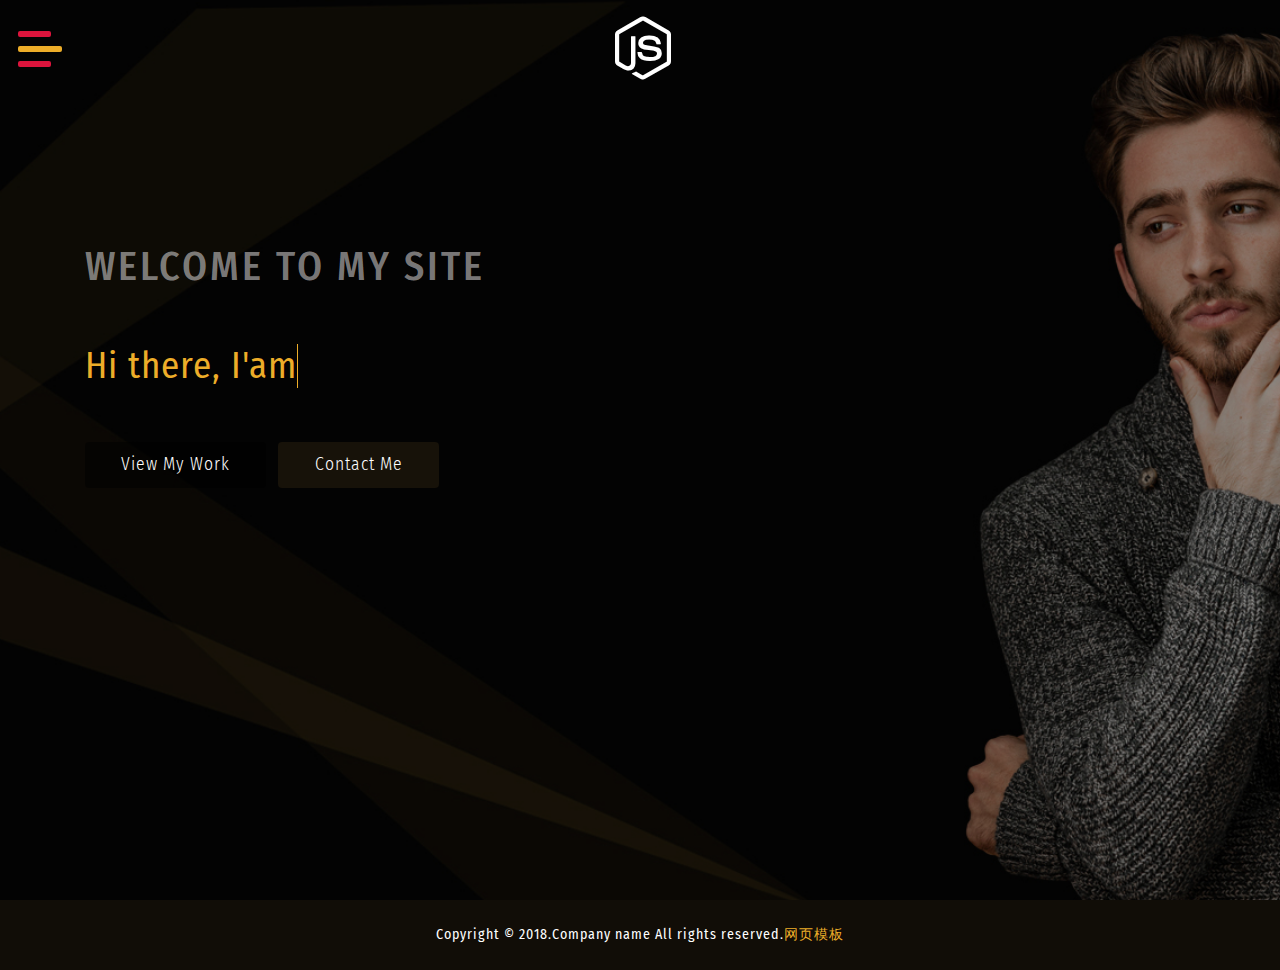
<file: index.html>
<!DOCTYPE html>
<html lang="zxx">

<head>
    <title>Home</title>
    <meta name="viewport" content="width=device-width, initial-scale=1">
    <meta charset="utf-8" />
    <meta name="keywords" content="" />
    <script>
        addEventListener("load", function () {
            setTimeout(hideURLbar, 0);
        }, false);

        function hideURLbar() {
            window.scrollTo(0, 1);
        }
    </script>
    <!-- Custom Theme files -->
    <link href="css/bootstrap.css" type="text/css" rel="stylesheet" media="all">
    <link href="css/style.css" type="text/css" rel="stylesheet" media="all">
    <!-- nav -->
    <link href="css/menufullpage.css" rel="stylesheet">
    <!-- font-awesome icons -->
    <link href="css/fontawesome-all.min.css" rel="stylesheet">
    <!-- //Custom Theme files -->
    <!-- online-fonts -->
    <link href="http://fonts.googleapis.com/css?family=Fira+Sans+Condensed:100,100i,200,200i,300,300i,400,400i,500,500i,600,600i,700,700i,800,800i,900,900i"
        rel="stylesheet">
    <!-- //online-fonts -->
</head>

<body>
    <!-- header -->
    <header>
        <!--nav -->
        <a href="#menu" class="menu-link">
            <span>toggle menu</span>
        </a>
        <nav id="menu" class="panel">
            <ul>
                <li>
                    <a href="index.html" class="active">Home</a>
                </li>
                <li>
                    <a href="about.html">About</a>
                </li>
                <li>
                    <a href="skills.html">Skills</a>
                </li>
                <li>
                    <a href="services.html">Services</a>
                </li>
                <li>
                    <a href="portfolio.html">Portofolio</a>
                </li>
                <li>
                    <a href="contact.html">contact</a>
                </li>
            </ul>
        </nav>
        <!-- //nav -->
        <!-- logo -->
        <div class="logo_wthree">
            <a href="index.html">
                <i class="fab fa-node-js"></i>
            </a>
        </div>
        <!-- //logo -->
    </header>
    <!-- //header -->
    <!-- banner -->
    <section class="slide-wrapper">
        <!-- banner slide -->
        <div class="agile_banner bg1">
            <div class="layer">
                <div class="container">
                    <div class="banner_text_wthree">
                        <div class="d-flex">
                            <h1>welcome to </h1>
                            <h2>&nbsp;my site</h2>
                        </div>
                        <div id="text" class="banner_text_w3ls my-md-5 my-3"></div>
                        <ul class="list-inline bnr_list_w3">
                            <li class="list-inline-item">
                                <a class="btn  text-white  scroll" href="portfolio.html">view my work </a>
                            </li>
                            <li class="list-inline-item">
                                <a class="btn  text-white bg-dark scroll" href="contact.html">contact me</a>
                            </li>
                        </ul>
                    </div>
                </div>
            </div>
        </div>
    </section>
    <!-- //banner-->
    <!-- footer -->
    <footer>
        <div class="cpy-right text-center py-4">
            <p class="text-white">Copyright &copy; 2018.Company name All rights reserved.<a target="_blank" href="http://sc.chinaz.com/moban/">&#x7F51;&#x9875;&#x6A21;&#x677F;</a></p>
        </div>
    </footer>
    <!-- //footer -->
    <!-- js -->
    <script src="js/jquery-2.2.3.min.js"></script>
    <!-- //js -->
    <!-- few java snippets-->
    <script src="js/strive.js"></script>
    <!-- banner text animation -->
       <script>
        //text effect

        document.addEventListener('DOMContentLoaded', function (event) {

            var dataText = [
                "Hi there, I'am wind.",
                "I'm  UI/UX designer.",
                "I have strong knowledge in web development",
                "As well as in photohsop, 2019CC",
                "Cross browser compiled layout"
            ];

            // type one text in the typwriter
            // keeps calling itself until the text is finished
            function typeWriter(text, i, fnCallback) {
                // chekc if text isn't finished yet
                if (i < (text.length)) {
                    // add next character to h1
                    document.getElementById("text").innerHTML = text.substring(0, i + 1) +
                        '<span aria-hidden="true" class="banner_text_w3ls"></span>';

                    // wait for a while and call this function again for next character
                    setTimeout(function () {
                        typeWriter(text, i + 1, fnCallback)
                    }, 50);
                }
                // text finished, call callback if there is a callback function
                else if (typeof fnCallback == 'function') {
                    // call callback after timeout
                    setTimeout(fnCallback, 1000);
                }
            }
            // start a typewriter animation for a text in the dataText array
            function StartTextAnimation(i) {
                // check if dataText[i] exists
                if (i < dataText[i].length) {
                    // text exists! start typewriter animation
                    typeWriter(dataText[i], 0, function () {
                        // after callback (and whole text has been animated), start next text
                        StartTextAnimation(i + 1);
                    });
                }
            }
            // start the text animation
            StartTextAnimation(0);
        });
    </script>

    <!-- //banner text animation -->
    <!-- nav -->
    <script src="js/menuFullpage.min.js"></script>
    <!-- //nav -->
    <!-- smooth scroll -->
    <script src="js/SmoothScroll.min.js "></script>
    <!-- Bootstrap Core JavaScript -->
    <script src="js/bootstrap.js"></script>
</body>

</html>
</file>
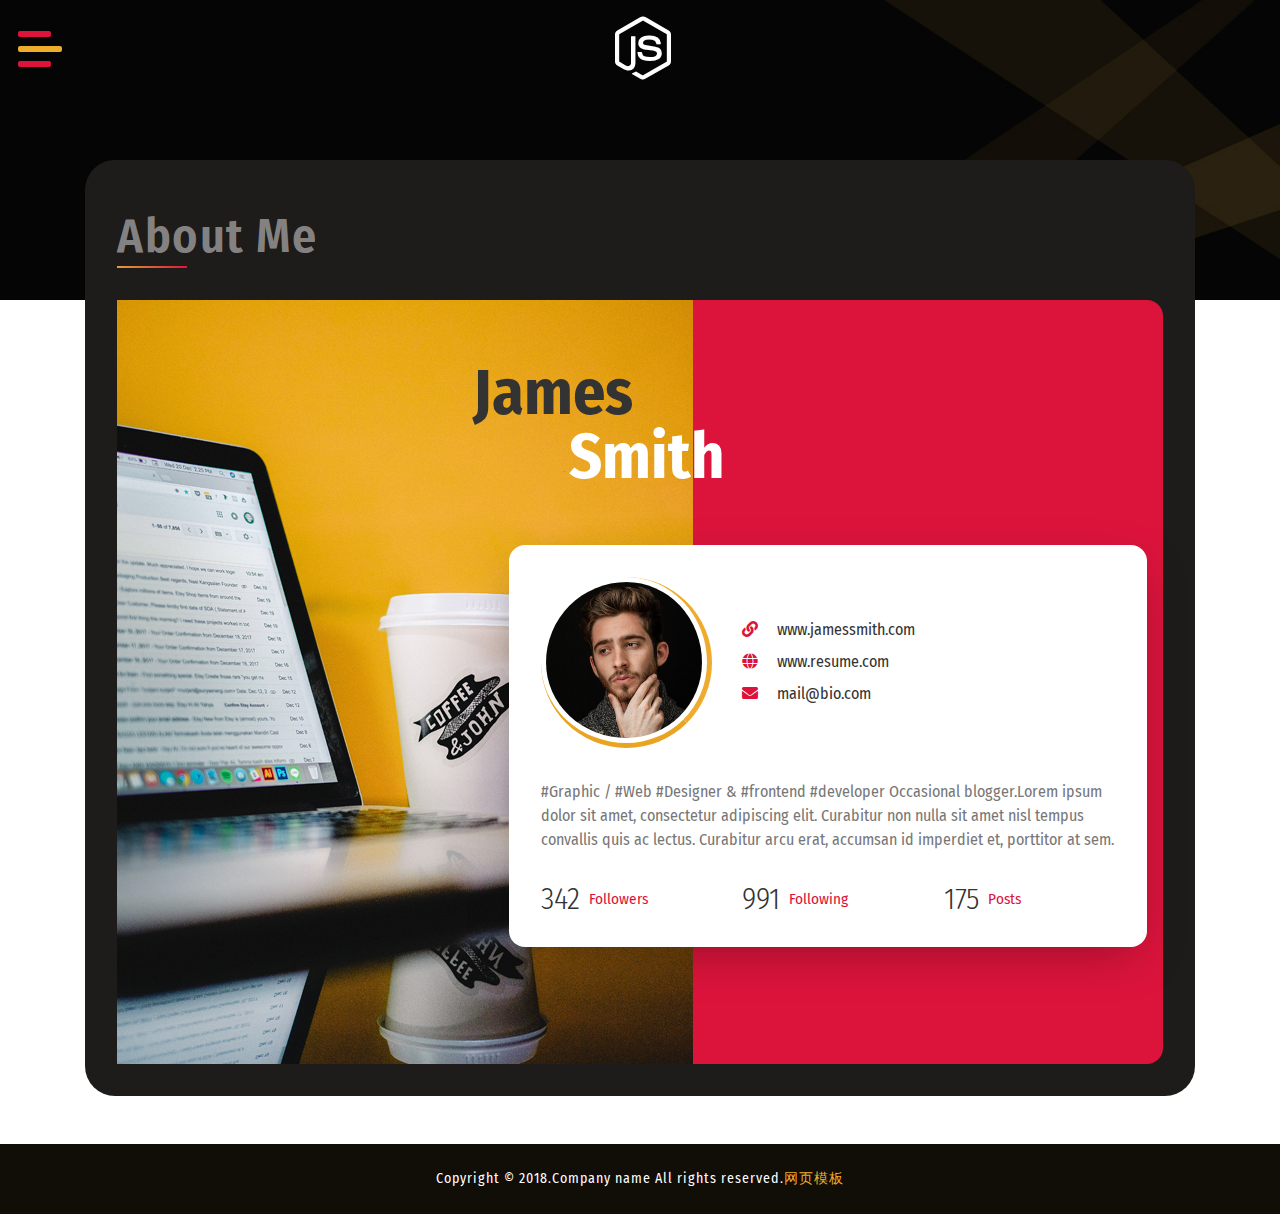
<file: about.html>
<!DOCTYPE html>
<html lang="zxx">

<head>
    <title>About</title>
    <meta name="viewport" content="width=device-width, initial-scale=1">
    <meta charset="utf-8" />
    <meta name="keywords" content="" />
    <script>
        addEventListener("load", function () {
            setTimeout(hideURLbar, 0);
        }, false);

        function hideURLbar() {
            window.scrollTo(0, 1);
        }
    </script>
    <!-- Custom Theme files -->
    <link href="css/bootstrap.css" type="text/css" rel="stylesheet" media="all">
    <link href="css/style.css" type="text/css" rel="stylesheet" media="all">
    <!-- nav -->
    <link href="css/menufullpage.css" rel="stylesheet">
    <!-- font-awesome icons -->
    <link href="css/fontawesome-all.min.css" rel="stylesheet">
    <!-- //Custom Theme files -->
    <!-- online-fonts -->
    <link href="http://fonts.googleapis.com/css?family=Fira+Sans+Condensed:100,100i,200,200i,300,300i,400,400i,500,500i,600,600i,700,700i,800,800i,900,900i"
        rel="stylesheet">
    <!-- //online-fonts -->
</head>

<body>
    <!-- inner banner -->
    <div class="inner-banner-agile">
        <!-- header -->
        <header>
            <!--nav -->
            <a href="#menu" class="menu-link">
                <span>toggle menu</span>
            </a>
            <nav id="menu" class="panel">
                <ul>
                    <li>
                        <a href="index.html">Home</a>
                    </li>
                    <li>
                        <a href="about.html" class="active">About</a>
                    </li>
                    <li>
                        <a href="skills.html">Skills</a>
                    </li>
                    <li>
                        <a href="services.html">Services</a>
                    </li>
                    <li>
                        <a href="portfolio.html">Portofolio</a>
                    </li>
                    <li>
                        <a href="contact.html">contact</a>
                    </li>
                </ul>
            </nav>
            <!-- //nav -->
            <!-- logo -->
            <div class="logo_wthree">
                <a href="index.html">
                    <i class="fab fa-node-js"></i>
                </a>
            </div>
            <!-- //logo -->
        </header>
        <!-- //header -->
    </div>
    <!-- inner banner -->
    <!-- about -->
    <section class="main-sec-w3 pb-sm-5 about-bot-w3l">
        <div class="container">
            <div class="wthree-inner-sec  about-bot-w3ls">
                <div class="sec-head">
                    <h1 class="sec-title-w3 text-capitalize">about me</h1>
                    <span class="block"></span>
                </div>
                <div class="about_w3l position-relative">
                    <div class="profile-wrapper">
                        <div class="profile-image">
                            <img src="images/about.jpg" alt="about _image" class="img-fluid" />
                        </div>
                        <h2 class="profile-title">James
                            <span>Smith</span>
                        </h2>
                        <div class="profile-info">
                            <div class="content">
                                <div class="row  pro-contact">
                                    <div class="col-4">
                                        <img src="images/profile.jpg" alt="" class="rounded-circle img-fluid">
                                    </div>
                                    <div class="col-sm-8  my-auto">
                                        <div class="link_about">
                                            <i class="fa fa-link" aria-hidden="true"></i>
                                            <a href="http://jamessmith.com" target="_blank">www.jamessmith.com</a>
                                        </div>
                                        <div class="link_about my-2">
                                            <i class="fa fa-globe" aria-hidden="true"></i>
                                            <a href="#">www.resume.com</a>
                                        </div>
                                        <div class="link_about">
                                            <i class="fa fa-envelope" aria-hidden="true"></i>
                                            <a href="#">mail@bio.com</a>
                                        </div>
                                    </div>
                                </div>
                                <p>#Graphic / #Web #Designer & #frontend #developer Occasional blogger.Lorem ipsum dolor sit
                                    amet, consectetur adipiscing elit. Curabitur non nulla sit amet nisl tempus convallis
                                    quis ac lectus. Curabitur arcu erat, accumsan id imperdiet et, porttitor at sem. </p>

                                <div class="stats">
                                    <div class="row">
                                        <div class="col-4 stat">
                                            <span class="number">342</span> Followers
                                        </div>
                                        <div class="col-4 stat">
                                            <span class="number">991</span> Following
                                        </div>
                                        <div class="col-4 stat">
                                            <span class="number">175</span> Posts
                                        </div>
                                    </div>
                                </div>
                            </div>
                        </div>
                    </div>
                </div>
            </div>
        </div>
    </section>
    <!-- //about -->
    <!-- footer -->
    <footer>
        <div class="cpy-right text-center py-4">
            <p class="text-white">Copyright &copy; 2018.Company name All rights reserved.<a target="_blank" href="http://sc.chinaz.com/moban/">&#x7F51;&#x9875;&#x6A21;&#x677F;</a></p>
        </div>
    </footer>
    <!-- //footer -->
    <!-- js -->
    <script src="js/jquery-2.2.3.min.js"></script>
    <!-- //js -->
    <!-- few java snippets-->
    <script src="js/strive.js"></script>
    <!-- //few java snippets-->
    <!-- nav -->
    <script src="js/menuFullpage.min.js"></script>
    <!-- //nav -->
    <!-- smooth scroll -->
    <script src="js/SmoothScroll.min.js "></script>
    <!-- Bootstrap Core JavaScript -->
    <script src="js/bootstrap.js"></script>
</body>

</html>
</file>
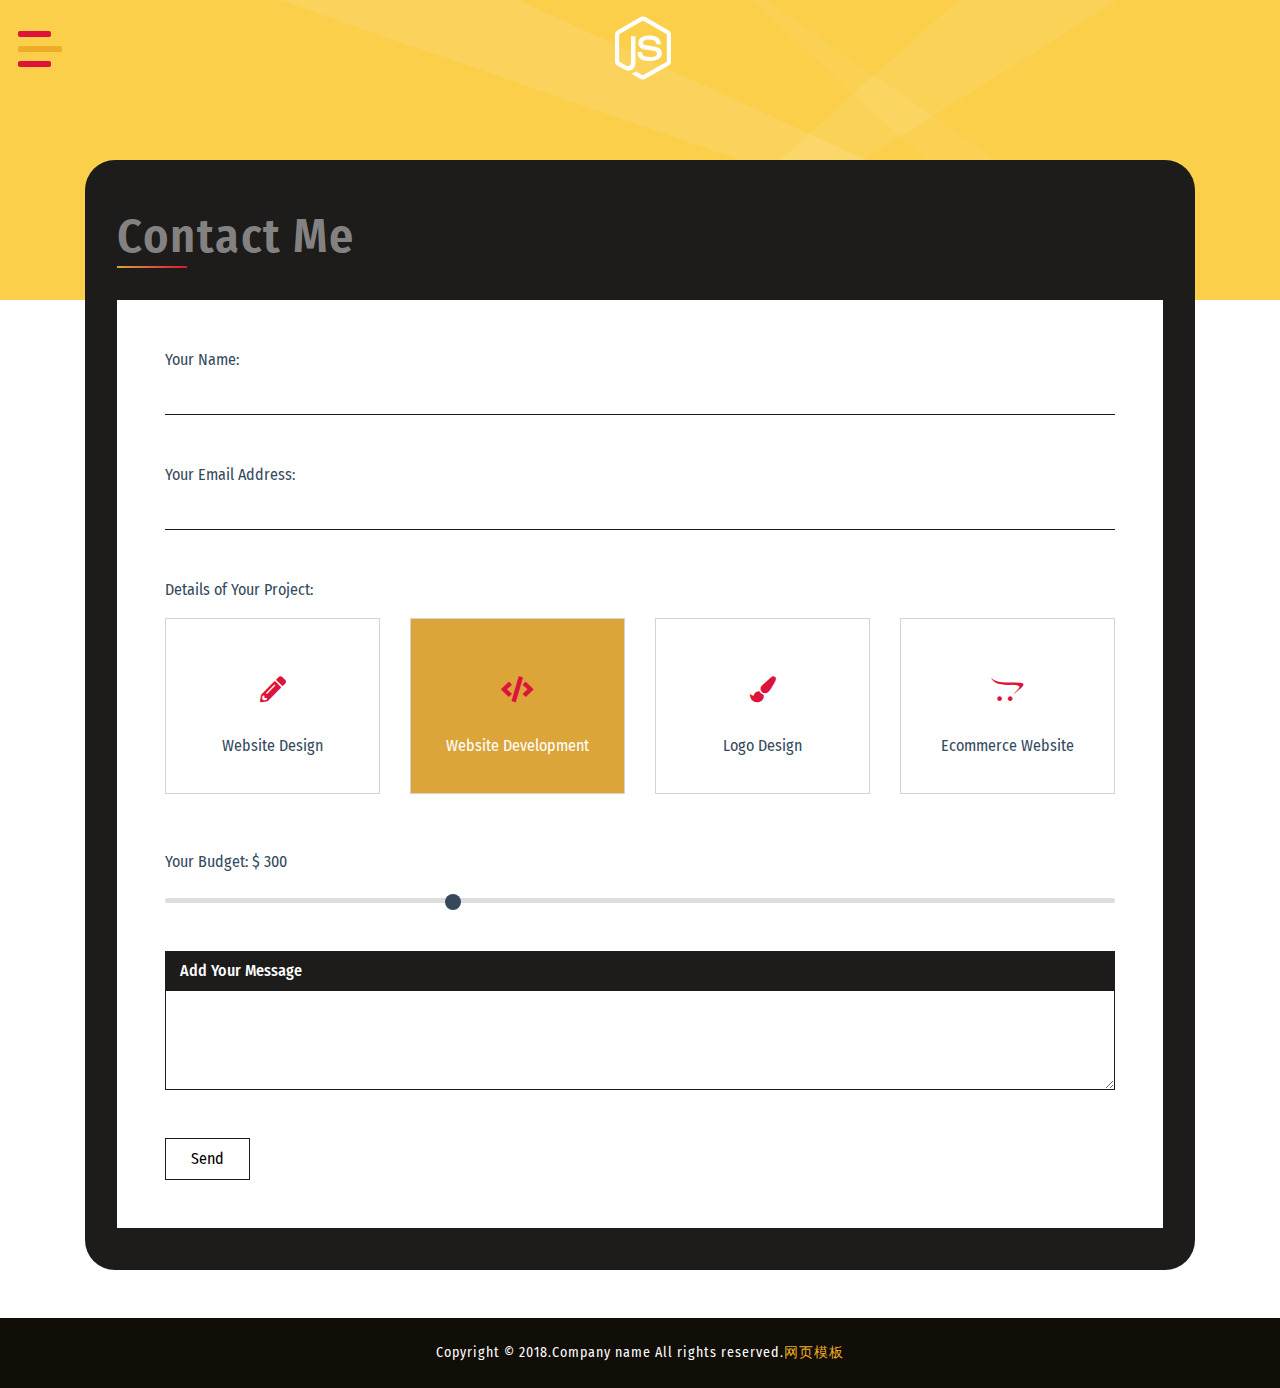
<file: contact.html>
<!DOCTYPE html>
<html lang="zxx">

<head>
    <title>Contact</title>
    <meta name="viewport" content="width=device-width, initial-scale=1">
    <meta charset="utf-8" />
    <meta name="keywords" content="" />
    <script>
        addEventListener("load", function () {
            setTimeout(hideURLbar, 0);
        }, false);

        function hideURLbar() {
            window.scrollTo(0, 1);
        }
    </script>
    <!-- Custom Theme files -->
    <link href="css/bootstrap.css" type="text/css" rel="stylesheet" media="all">
    <link href="css/style.css" type="text/css" rel="stylesheet" media="all">
    <!-- nav -->
    <link href="css/menufullpage.css" rel="stylesheet">
    <!-- font-awesome icons -->
    <link href="css/fontawesome-all.min.css" rel="stylesheet">
    <!-- //Custom Theme files -->
    <!-- online-fonts -->
    <link href="http://fonts.googleapis.com/css?family=Fira+Sans+Condensed:100,100i,200,200i,300,300i,400,400i,500,500i,600,600i,700,700i,800,800i,900,900i"
        rel="stylesheet">
    <!-- //online-fonts -->
</head>

<body>
    <!-- inner banner -->
    <div class="inner-banner-agile contact-bg">
        <!-- header -->
        <header>
            <!--nav -->
            <a href="#menu" class="menu-link">
                <span>toggle menu</span>
            </a>
            <nav id="menu" class="panel">
                <ul>
                    <li>
                        <a href="index.html">Home</a>
                    </li>
                    <li>
                        <a href="about.html">About</a>
                    </li>
                    <li>
                        <a href="skills.html">Skills</a>
                    </li>
                    <li>
                        <a href="services.html">Services</a>
                    </li>
                    <li>
                        <a href="portfolio.html">Portofolio</a>
                    </li>
                    <li>
                        <a href="contact.html" class="active">contact</a>
                    </li>
                </ul>
            </nav>
            <!-- //nav -->
            <!-- logo -->
            <div class="logo_wthree">
                <a href="index.html">
                    <i class="fab fa-node-js"></i>
                </a>
            </div>
            <!-- //logo -->
        </header>
        <!-- //header -->
    </div>
    <!-- //inner banner -->
    <!-- contact -->
    <section class="main-sec-w3 pb-5">
        <div class="container">
            <div class="wthree-inner-sec">
                <div class="sec-head">
                    <h1 class="sec-title-w3 text-capitalize">contact me</h1>
                    <span class="block"></span>
                </div>
                <div class="form-wrapper">
                    <form action="#" method="post">
                        <div class="d-flex flex-column">
                            <label>Your Name:</label>
                            <input class="text-input" type="text" name="text1" id="text1" required>
                        </div>
                        <div class="d-flex flex-column my-sm-5 my-3">
                            <label>Your Email Address:</label>
                            <input class="text-input" type="email" name="email" id="email" required>
                        </div>
                        <div class="select">
                            <label>Details of Your Project:</label>
                            <div class="row mt-2">
                                <div class="three col-lg-3 col-md-6">
                                    <input type="checkbox" name="c1" id="c1">
                                    <label class="checkbox-label" for="c1">
                                        <span class="icon">
                                            <i class="fas fa-pencil-alt"></i>
                                        </span>
                                        <span class="text">Website Design</span>
                                    </label>
                                </div>
                                <div class="three col-lg-3 col-md-6 mt-md-0 mt-4">
                                    <input type="checkbox" name="c2" id="c2" checked>
                                    <label class="checkbox-label" for="c2">
                                        <span class="icon">
                                            <i class="fas fa-code"></i>
                                        </span>
                                        <span class="text">Website Development</span>
                                    </label>
                                </div>
                                <div class="three col-lg-3 col-md-6 mt-lg-0 mt-4">
                                    <input type="checkbox" name="c3" id="c3">
                                    <label class="checkbox-label" for="c3">
                                        <span class="icon">
                                            <i class="fas fa-paint-brush"></i>
                                        </span>
                                        <span class="text">Logo Design</span>
                                    </label>
                                </div>
                                <div class="three col-lg-3 col-md-6 mt-lg-0 mt-4">
                                    <input type="checkbox" name="c4" id="c4">
                                    <label class="checkbox-label" for="c4">
                                        <span class="icon">
                                            <i class="fab fa-opencart"></i>
                                        </span>
                                        <span class="text">Ecommerce Website</span>
                                    </label>
                                </div>
                            </div>
                        </div>
                        <div class="d-flex flex-column my-sm-5 mt-3 mb-4">
                            <label>Your Budget: $
                                <span class="budget-text">300</span>
                            </label>
                            <input type="range" id="budget" min="0" value="300" max="1000" step="100" class="mt-3">
                        </div>
                        <div class="d-flex flex-column my-sm-5 my-3">
                            <div class="message">
                                <h2>Add Your Message</h2>
                            </div>
                            <textarea name="t1" id="t1" required></textarea>
                        </div>
                        <input class="submit" type="submit" value="Send">
                    </form>
                </div>
            </div>
        </div>
    </section>
    <!-- //contact -->
    <!-- footer -->
    <footer>
        <div class="cpy-right text-center py-4">
            <p class="text-white">Copyright &copy; 2018.Company name All rights reserved.<a target="_blank" href="http://sc.chinaz.com/moban/">&#x7F51;&#x9875;&#x6A21;&#x677F;</a></p>
        </div>
    </footer>
    <!-- //footer -->
    <!-- js -->
    <script src="js/jquery-2.2.3.min.js"></script>
    <!-- //js -->
    <!-- few java snippets-->
    <script src="js/strive.js"></script>
    <!-- //few java snippets-->
    <!-- nav -->
    <script src="js/menuFullpage.min.js"></script>
    <!-- //nav -->
    <!-- smooth scroll -->
    <script src="js/SmoothScroll.min.js "></script>
    <!-- Bootstrap Core JavaScript -->
    <script src="js/bootstrap.js"></script>

</body>

</html>
</file>
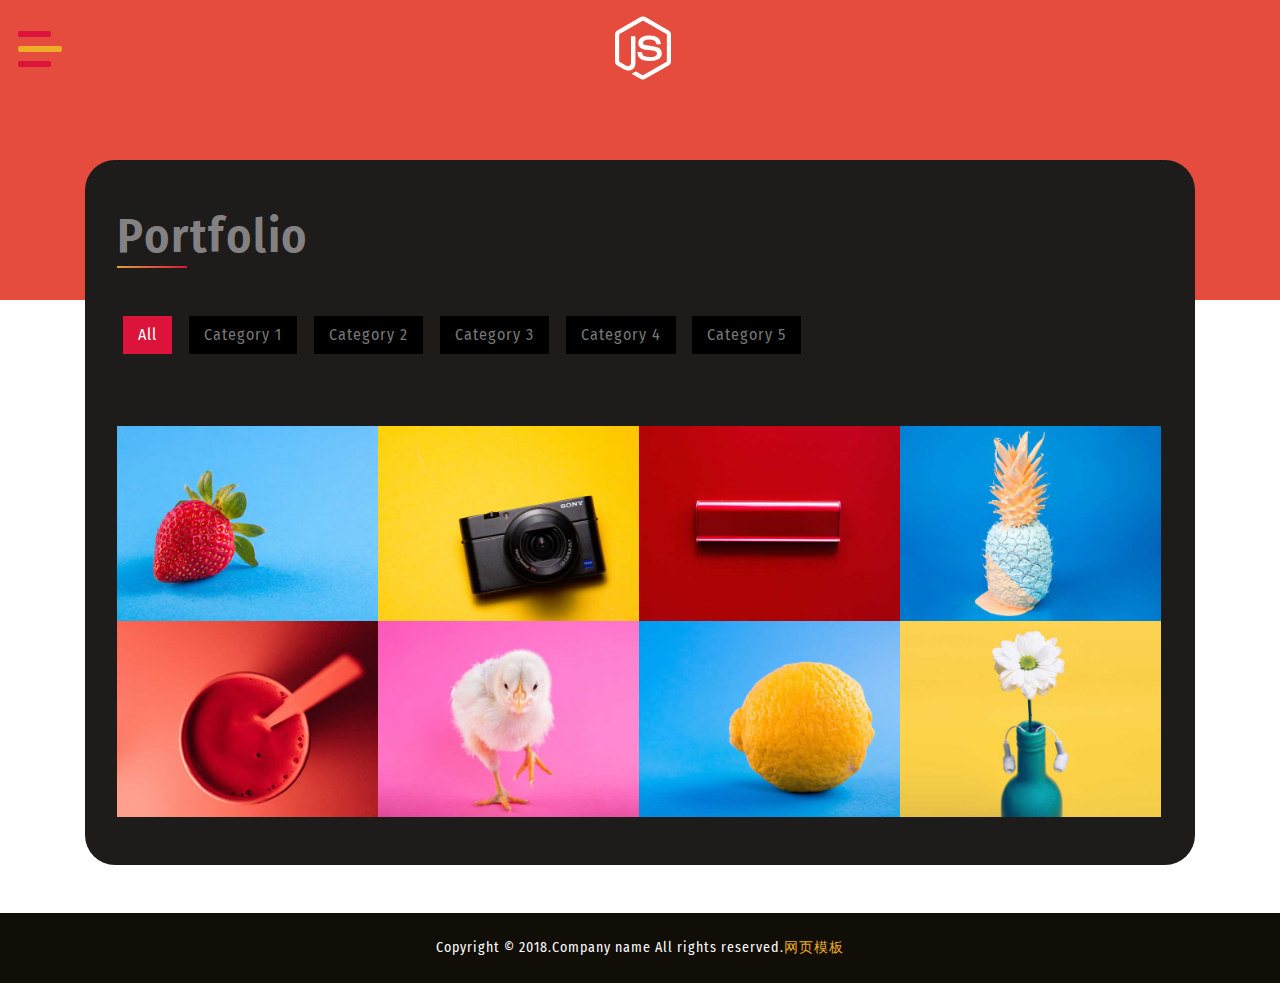
<file: portfolio.html>
<!DOCTYPE html>
<html lang="zxx">

<head>
    <title>Portfolio</title>
    <meta name="viewport" content="width=device-width, initial-scale=1">
    <meta charset="utf-8" />
    <meta name="keywords" content="" />
    <script>
        addEventListener("load", function () {
            setTimeout(hideURLbar, 0);
        }, false);

        function hideURLbar() {
            window.scrollTo(0, 1);
        }
    </script>
    <!-- Custom Theme files -->
    <link href="css/bootstrap.css" type="text/css" rel="stylesheet" media="all">
    <link href="css/style.css" type="text/css" rel="stylesheet" media="all">
    <!-- nav -->
    <link href="css/menufullpage.css" rel="stylesheet">
    <!-- gallery css -->
    <link href="css/prettyPhoto.css" rel="stylesheet" type="text/css" />
    <!-- font-awesome icons -->
    <link href="css/fontawesome-all.min.css" rel="stylesheet">
    <!-- //Custom Theme files -->
    <!-- online-fonts -->
    <link href="http://fonts.googleapis.com/css?family=Fira+Sans+Condensed:100,100i,200,200i,300,300i,400,400i,500,500i,600,600i,700,700i,800,800i,900,900i"
        rel="stylesheet">
    <!-- //online-fonts -->
</head>

<body>
    <!-- inner banner -->
    <div class="inner-banner-agile banner-port">
        <!-- header -->
        <header>
            <!--nav -->
            <a href="#menu" class="menu-link">
                <span>toggle menu</span>
            </a>
            <nav id="menu" class="panel">
                <ul>
                    <li>
                        <a href="index.html">Home</a>
                    </li>
                    <li>
                        <a href="about.html">About</a>
                    </li>
                    <li>
                        <a href="skills.html">Skills</a>
                    </li>
                    <li>
                        <a href="services.html">Services</a>
                    </li>
                    <li>
                        <a href="portfolio.html" class="active">Portofolio</a>
                    </li>
                    <li>
                        <a href="contact.html">contact</a>
                    </li>
                </ul>
            </nav>
            <!-- //nav -->
            <!-- logo -->
            <div class="logo_wthree">
                <a href="index.html">
                    <i class="fab fa-node-js"></i>
                </a>
            </div>
            <!-- //logo -->
        </header>
        <!-- //header -->
    </div>
    <!-- //inner banner -->
    <!-- gallery -->
    <section class="gallery pb-5">
        <div class="container">
            <div class="wthree-inner-sec port-bg">
                <div class="sec-head">
                    <h1 class="sec-title-w3 text-capitalize">portfolio</h1>
                    <span class="block"></span>
                </div>
                <!-- portfolio-area -->
                <div class="wthree-row py-3">
                    <ul class="portfolio-categ filter pb-md-5 pb-3 mb-4">
                        <li class="port-filter all active">
                            <a href="#">All</a>
                        </li>
                        <li class="cat-item-1">
                            <a href="#" title="Category 1">category 1</a>
                        </li>
                        <li class="cat-item-2">
                            <a href="#" title="Category 2">category 2</a>
                        </li>
                        <li class="cat-item-3">
                            <a href="#" title="Category 3">category 3</a>
                        </li>
                        <li class="cat-item-4">
                            <a href="#" title="Category 4">category 4</a>
                        </li>
                        <li class="cat-item-5">
                            <a href="#" title="Category 4">category 5</a>
                        </li>
                    </ul>
                    <ul class="portfolio-area clearfix">
                        <li class="portfolio-item2" data-id="id-0" data-type="cat-item-4">
                            <span class="image-block img-hover">
                                <a class="image-zoom" href="images/g1.jpg" data-gal="prettyPhoto[gallery]">
                                    <img src="images/g1.jpg" class="img-fluid w3layouts agileits" alt="Communal">
                                </a>
                            </span>
                        </li>
                        <li class="portfolio-item2" data-id="id-1" data-type="cat-item-2">
                            <span class="image-block">
                                <a class="image-zoom" href="images/g2.jpg" data-gal="prettyPhoto[gallery]">
                                    <img src="images/g2.jpg" class="img-fluid w3layouts agileits" alt="Communal">
                                </a>
                            </span>
                        </li>
                        <li class="portfolio-item2" data-id="id-2" data-type="cat-item-1">
                            <span class="image-block">
                                <a class="image-zoom" href="images/g3.jpg" data-gal="prettyPhoto[gallery]">
                                    <img src="images/g3.jpg" class="img-fluid w3layouts agileits" alt="Communal">
                                </a>
                            </span>
                        </li>
                        <li class="portfolio-item2" data-id="id-3" data-type="cat-item-4">
                            <span class="image-block">
                                <a class="image-zoom" href="images/g4.jpg" data-gal="prettyPhoto[gallery]">
                                    <img src="images/g4.jpg" class="img-fluid w3layouts agileits" alt="Communal">
                                </a>
                            </span>
                        </li>
                        <li class="portfolio-item2" data-id="id-4" data-type="cat-item-3">
                            <span class="image-block">
                                <a class="image-zoom" href="images/g7.jpg" data-gal="prettyPhoto[gallery]">
                                    <img src="images/g7.jpg" class="img-fluid w3layouts agileits" alt="Communal">
                                </a>
                            </span>
                        </li>
                        <li class="portfolio-item2" data-id="id-5" data-type="cat-item-2">
                            <span class="image-block">
                                <a class="image-zoom" href="images/g5.jpg" data-gal="prettyPhoto[gallery]">
                                    <img src="images/g5.jpg" class="img-fluid w3layouts agileits" alt="Communal">
                                </a>
                            </span>
                        </li>
                        <li class="portfolio-item2" data-id="id-6" data-type="cat-item-1">
                            <span class="image-block">
                                <a class="image-zoom" href="images/g8.jpg" data-gal="prettyPhoto[gallery]">
                                    <img src="images/g8.jpg" class="img-fluid w3layouts agileits" alt="Communal">
                                </a>
                            </span>
                        </li>
                        <li class="portfolio-item2" data-id="id-7" data-type="cat-item-5">
                            <span class="image-block">
                                <a class="image-zoom" href="images/g6.jpg" data-gal="prettyPhoto[gallery]">
                                    <img src="images/g6.jpg" class="img-fluid w3layouts agileits" alt="Communal">
                                </a>
                            </span>
                        </li>
                    </ul>
                    <!--end portfolio-area -->
                </div>
            </div>
        </div>
    </section>
    <!-- //gallery -->
    <!-- footer -->
    <footer>
        <div class="cpy-right text-center py-4">
            <p class="text-white">Copyright &copy; 2018.Company name All rights reserved.<a target="_blank" href="http://sc.chinaz.com/moban/">&#x7F51;&#x9875;&#x6A21;&#x677F;</a></p>
        </div>
    </footer>
    <!-- //footer -->
    <!-- js -->
    <script src="js/jquery-2.2.3.min.js"></script>
    <!-- //js -->
    <!-- few java snippets-->
    <script src="js/strive.js"></script>
    <!-- //few java snippets-->
    <!-- nav -->
    <script src="js/menuFullpage.min.js"></script>
    <!-- //nav -->
    <!-- smooth scroll -->
    <script src="js/SmoothScroll.min.js "></script>
    <!-- Bootstrap Core JavaScript -->
    <script src="js/bootstrap.js"></script>
    <!-- jQuery-Photo-filter-lightbox-Gallery-plugin -->
    <script src="js/jquery-1.7.2.js"></script>
    <script src="js/jquery.quicksand.js"></script>
    <script src="js/script.js"></script>
    <script src="js/jquery.prettyPhoto.js"></script>
    <!-- //jQuery-Photo-filter-lightbox-Gallery-plugin -->

</body>

</html>
</file>
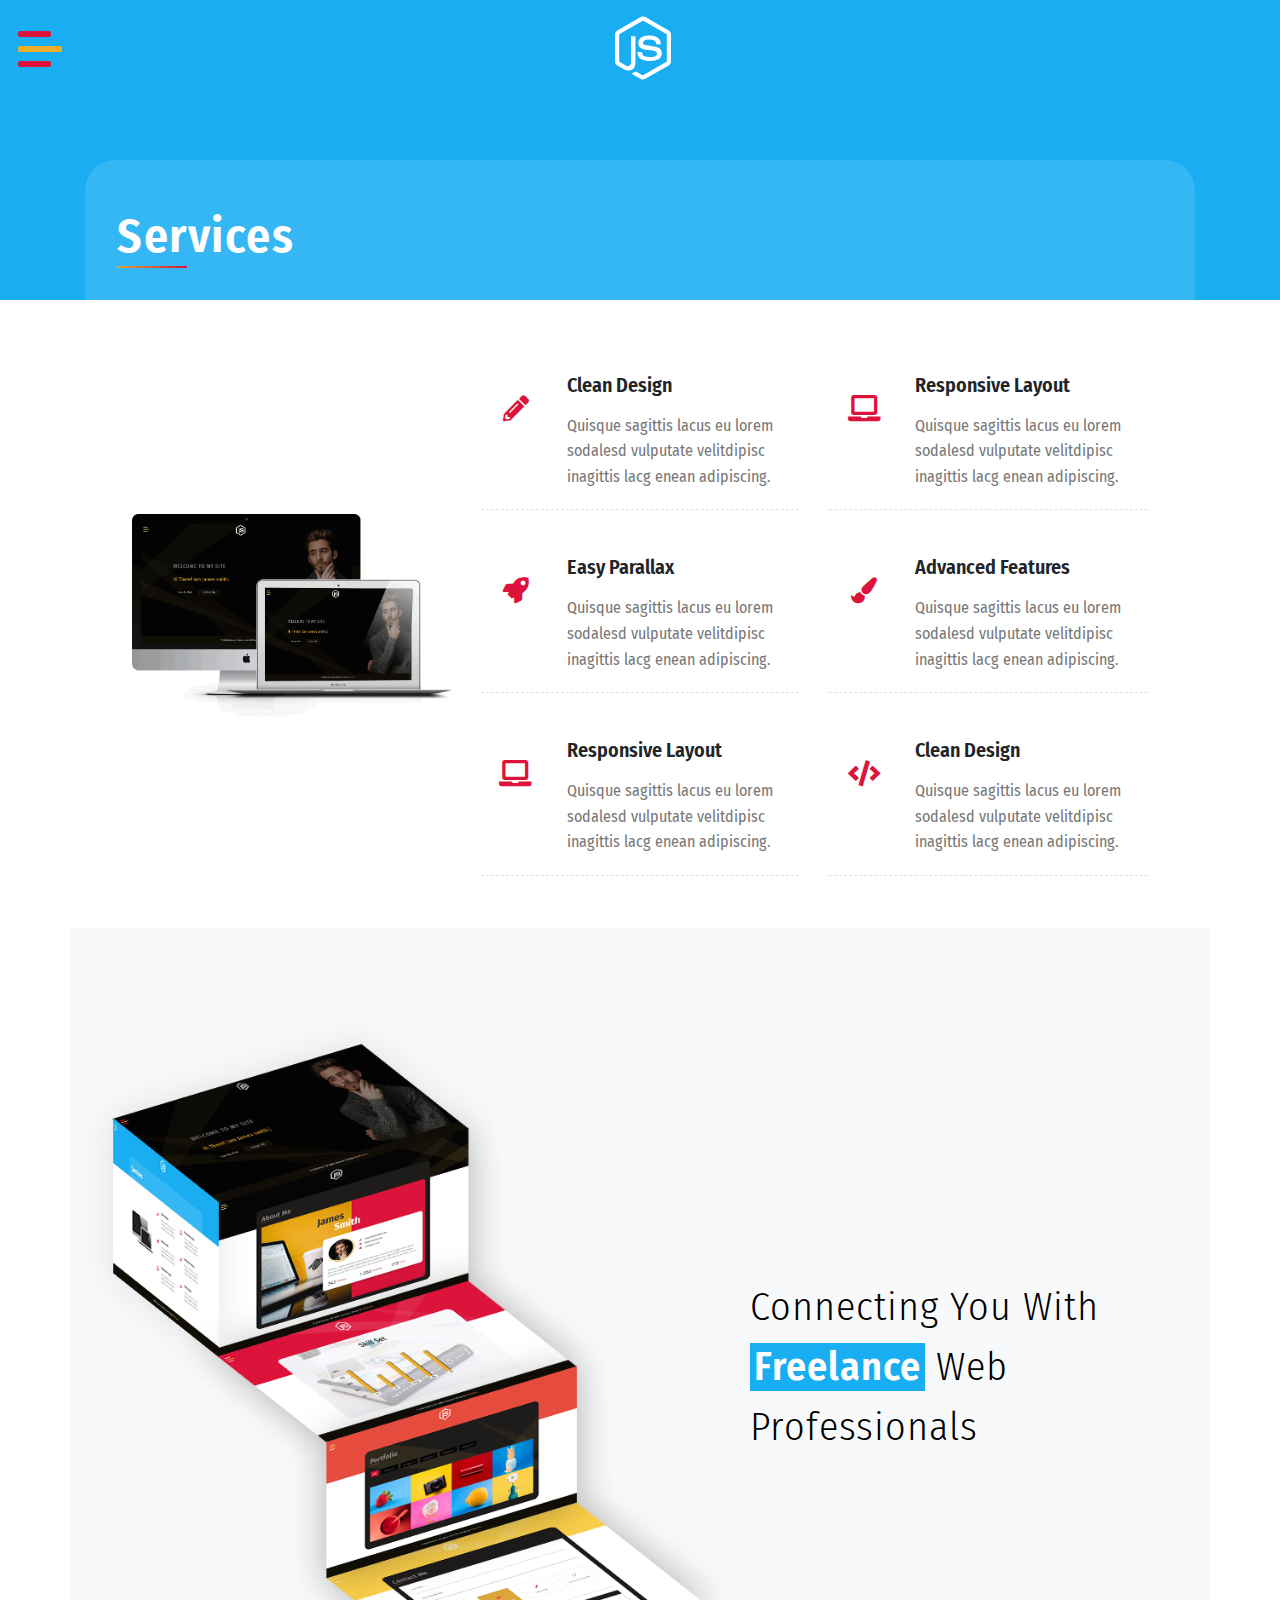
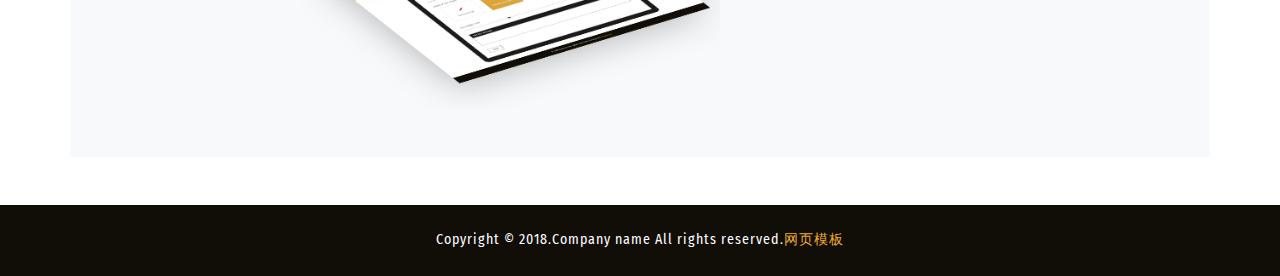
<file: services.html>
<!DOCTYPE html>
<html lang="zxx">

<head>
    <title>Services</title>
    <meta name="viewport" content="width=device-width, initial-scale=1">
    <meta charset="utf-8" />
    <meta name="keywords" content="" />
    <script>
        addEventListener("load", function () {
            setTimeout(hideURLbar, 0);
        }, false);

        function hideURLbar() {
            window.scrollTo(0, 1);
        }
    </script>
    <!-- Custom Theme files -->
    <link href="css/bootstrap.css" type="text/css" rel="stylesheet" media="all">
    <link href="css/style.css" type="text/css" rel="stylesheet" media="all">
    <!-- nav -->
    <link href="css/menufullpage.css" rel="stylesheet">
    <!-- font-awesome icons -->
    <link href="css/fontawesome-all.min.css" rel="stylesheet">
    <!-- //Custom Theme files -->
    <!-- online-fonts -->
    <link href="http://fonts.googleapis.com/css?family=Fira+Sans+Condensed:100,100i,200,200i,300,300i,400,400i,500,500i,600,600i,700,700i,800,800i,900,900i"
        rel="stylesheet">
    <!-- //online-fonts -->
</head>

<body>
    <!-- inner banner -->
    <div class="inner-banner-agile services">
        <!-- header -->
        <header>
            <!--nav -->
            <a href="#menu" class="menu-link">
                <span>toggle menu</span>
            </a>
            <nav id="menu" class="panel">
                <ul>
                    <li>
                        <a href="index.html">Home</a>
                    </li>
                    <li>
                        <a href="about.html">About</a>
                    </li>
                    <li>
                        <a href="skills.html">Skills</a>
                    </li>
                    <li>
                        <a href="services.html" class="active">Services</a>
                    </li>
                    <li>
                        <a href="portfolio.html">Portofolio</a>
                    </li>
                    <li>
                        <a href="contact.html">contact</a>
                    </li>
                </ul>
            </nav>
            <!-- //nav -->
            <!-- logo -->
            <div class="logo_wthree">
                <a href="index.html">
                    <i class="fab fa-node-js"></i>
                </a>
            </div>
            <!-- //logo -->
        </header>
        <!-- //header -->
    </div>
    <!-- inner banner -->
    <!-- services -->
    <section class="pb-5">
        <div class="container">
            <div class="wthree-inner-sec services-bg">
                <div class="sec-head">
                    <h1 class="sec-title-w3 text-capitalize text-white">services</h1>
                    <span class="block"></span>
                </div>
                <section class="slide-wrapper">
                    <div class="services pt-5">
                        <div class="container">
                            <div class="row">
                                <div class="col-lg-4 my-auto">
                                    <img src="images/screen1.png" alt="" class="img-fluid" />
                                </div>
                                <div class="col-lg-4">
                                    <div class="d-flex services-box">
                                        <span class="icon">
                                            <i class="fas fa-pencil-alt"></i>
                                        </span>
                                        <!-- .Icon ends here -->
                                        <div class="service-content">
                                            <h2>Clean Design</h2>
                                            <p>
                                                Quisque sagittis lacus eu lorem sodalesd vulputate velitdipisc inagittis lacg enean adipiscing.
                                            </p>
                                        </div>
                                        <!-- .Service-content ends here -->
                                    </div>
                                    <!-- .Services-box ends here -->

                                    <div class="d-flex services-box">
                                        <span class="icon">
                                            <i class="fas fa-rocket"></i>
                                        </span>
                                        <!-- .Icon ends here -->
                                        <div class="service-content">
                                            <h4>Easy Parallax</h4>
                                            <p>
                                                Quisque sagittis lacus eu lorem sodalesd vulputate velitdipisc inagittis lacg enean adipiscing.
                                            </p>
                                        </div>
                                        <!-- .Service-content ends here -->
                                    </div>
                                    <!-- .Services-box ends here -->
                                    <div class="d-flex services-box">
                                        <span class="icon">
                                            <i class="fa fa-laptop"></i>
                                        </span>
                                        <!-- .Icon ends here -->
                                        <div class="service-content">
                                            <h4>Responsive Layout</h4>
                                            <p>
                                                Quisque sagittis lacus eu lorem sodalesd vulputate velitdipisc inagittis lacg enean adipiscing.
                                            </p>
                                        </div>
                                        <!-- .Service-content ends here -->
                                    </div>
                                    <!-- .Services-box ends here -->

                                </div>
                                <!-- .Col ends here -->
                                <div class="col-lg-4">
                                    <div class="d-flex services-box">
                                        <span class="icon">
                                            <i class="fa fa-laptop"></i>
                                        </span>
                                        <!-- .Icon ends here -->
                                        <div class="service-content">
                                            <h4>Responsive Layout</h4>
                                            <p>
                                                Quisque sagittis lacus eu lorem sodalesd vulputate velitdipisc inagittis lacg enean adipiscing.
                                            </p>
                                        </div>
                                        <!-- .Service-content ends here -->
                                    </div>
                                    <!-- .Services-box ends here -->

                                    <div class="d-flex services-box">
                                        <span class="icon">
                                            <i class="fas fa-paint-brush"></i>
                                        </span>
                                        <!-- .Icon ends here -->
                                        <div class="service-content">
                                            <h4>Advanced Features</h4>
                                            <p>
                                                Quisque sagittis lacus eu lorem sodalesd vulputate velitdipisc inagittis lacg enean adipiscing.
                                            </p>
                                        </div>
                                        <!-- .Service-content ends here -->
                                    </div>
                                    <!-- .Services-box ends here -->
                                    <div class="d-flex services-box">
                                        <span class="icon">
                                            <i class="fas fa-code"></i>
                                        </span>
                                        <!-- .Icon ends here -->
                                        <div class="service-content">
                                            <h4>Clean Design</h4>
                                            <p>
                                                Quisque sagittis lacus eu lorem sodalesd vulputate velitdipisc inagittis lacg enean adipiscing.
                                            </p>
                                        </div>
                                        <!-- .Service-content ends here -->
                                    </div>
                                    <!-- .Services-box ends here -->
                                </div>
                                <!-- .Col ends here -->
                            </div>
                            <!-- .Row ends here -->
                        </div>
                        <!-- .Container ends here -->
                    </div>
                    <!-- .Services ends here -->
                </section>
            </div>
        </div>
       <div class="container bg-light pt-5">
            <div class="row  py-sm-5">
                <div class="col-md-7">
                    <img src="images/main.png" alt="" class="img-fluid" />
                </div>
                <div class="col-md-5 my-auto service-txt">
                    <h5>connecting you with <span>freelance</span> web professionals</h5>
                </div>
            </div>
        </div>
    </section>
    <!-- //services -->
    <!-- footer -->
    <footer>
        <div class="cpy-right text-center py-4">
            <p class="text-white">Copyright &copy; 2018.Company name All rights reserved.<a target="_blank" href="http://sc.chinaz.com/moban/">&#x7F51;&#x9875;&#x6A21;&#x677F;</a></p>
        </div>
    </footer>
    <!-- //footer -->
    <!-- js -->
    <script src="js/jquery-2.2.3.min.js"></script>
    <!-- //js -->
    <!-- few java snippets-->
    <script src="js/strive.js"></script>
    <!-- //few java snippets-->
    <!-- nav -->
    <script src="js/menuFullpage.min.js"></script>
    <!-- //nav -->
    <!-- smooth scroll -->
    <script src="js/SmoothScroll.min.js "></script>
    <!-- Bootstrap Core JavaScript -->
    <script src="js/bootstrap.js"></script>

</body>

</html>
</file>
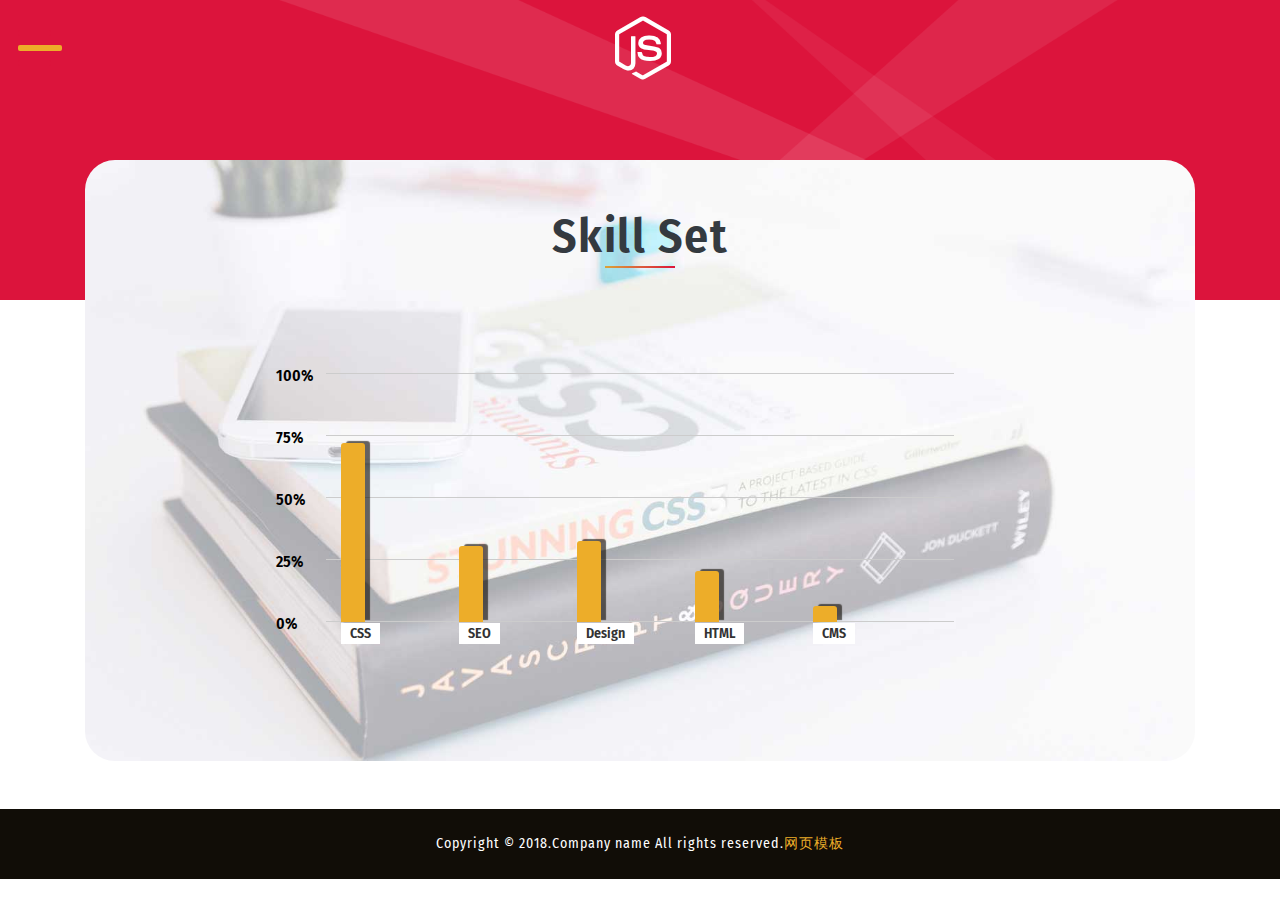
<file: skills.html>
<!DOCTYPE html>
<html lang="zxx">

<head>
    <title>Skill</title>
    <meta name="viewport" content="width=device-width, initial-scale=1">
    <meta charset="utf-8" />
    <meta name="keywords" content="" />
    <script>
        addEventListener("load", function () {
            setTimeout(hideURLbar, 0);
        }, false);

        function hideURLbar() {
            window.scrollTo(0, 1);
        }
    </script>
    <!-- Custom Theme files -->
    <link href="css/bootstrap.css" type="text/css" rel="stylesheet" media="all">
    <link href="css/style.css" type="text/css" rel="stylesheet" media="all">
    <!-- nav -->
    <link href="css/menufullpage.css" rel="stylesheet">
    <!-- font-awesome icons -->
    <link href="css/fontawesome-all.min.css" rel="stylesheet">
    <!-- //Custom Theme files -->
    <!-- online-fonts -->
    <link href="http://fonts.googleapis.com/css?family=Fira+Sans+Condensed:100,100i,200,200i,300,300i,400,400i,500,500i,600,600i,700,700i,800,800i,900,900i"
        rel="stylesheet">
    <!-- //online-fonts -->
</head>

<body>
    <!-- inner banner -->
    <div class="inner-banner-agile skillset">
        <!-- header -->
        <header>
            <!--nav -->
            <a href="#menu" class="menu-link">
                <span>toggle menu</span>
            </a>
            <nav id="menu" class="panel">
                <ul>
                    <li>
                        <a href="index.html">Home</a>
                    </li>
                    <li>
                        <a href="about.html">About</a>
                    </li>
                    <li>
                        <a href="skills.html" class="active">Skills</a>
                    </li>
                    <li>
                        <a href="services.html">Services</a>
                    </li>
                    <li>
                        <a href="portfolio.html">Portofolio</a>
                    </li>
                    <li>
                        <a href="contact.html">contact</a>
                    </li>
                </ul>
            </nav>
            <!-- //nav -->
            <!-- logo -->
            <div class="logo_wthree">
                <a href="index.html">
                    <i class="fab fa-node-js"></i>
                </a>
            </div>
            <!-- //logo -->
        </header>
        <!-- //header -->
    </div>
    <!-- inner banner -->
    <!-- skill set -->
    <section class="pb-5">
        <div class="container">
            <div class="wthree-inner-sec skills-bg">
                <div class="sec-head text-center">
                    <h1 class="sec-title-w3 text-capitalize text-dark">skill set</h1>
                    <span class="block mx-auto"></span>
                </div>
                <div class="wthree-row py-md-5 py-3">
                    <div id="wrapper">
                        <div class="chart">
                            <table id="data-table" class="table-responsive">
                                <thead>
                                    <tr>
                                        <th scope="col">CSS</th>
                                        <th scope="col">SEO</th>
                                        <th scope="col">Design</th>
                                        <th scope="col">HTML</th>
                                        <th scope="col">CMS</th>
                                    </tr>
                                </thead>
                                <tbody>
                                    <tr>
                                        <td>90</td>
                                        <td>50</td>
                                        <td>80</td>
                                        <td>95</td>
                                        <td>80</td>
                                    </tr>
                                </tbody>
                            </table>
                        </div>
                    </div>
                </div>
            </div>
        </div>
    </section>
    <!-- //skill set -->
    <!-- footer -->
    <footer>
        <div class="cpy-right text-center py-4">
            <p class="text-white">Copyright &copy; 2018.Company name All rights reserved.<a target="_blank" href="http://sc.chinaz.com/moban/">&#x7F51;&#x9875;&#x6A21;&#x677F;</a></p>
        </div>
    </footer>
    <!-- //footer -->
    <!-- js -->
    <script src="js/jquery-2.2.3.min.js"></script>
    <!-- //js -->
    <!-- few java snippets-->
    <script src="js/strive.js"></script>
    <!-- //few java snippets-->
    <!-- nav -->
    <script src="js/menuFullpage.min.js"></script>
    <!-- //nav -->
    <!-- skill set -->
    <script src="js/skill.js"></script>
    <!-- //skill set -->
    <!-- smooth scroll -->
    <script src="js/SmoothScroll.min.js "></script>
    <!-- Bootstrap Core JavaScript -->
    <script src="js/bootstrap.js"></script>
</body>

</html>
</file>
<file: css/style.css>
body {
    margin: 0;
    font-family: 'Fira Sans Condensed', sans-serif;
    background: #fff;
}

body a,
.slider-info a {
    transition: 0.5s all;
    -webkit-transition: 0.5s all;
    -moz-transition: 0.5s all;
    -o-transition: 0.5s all;
    -ms-transition: 0.5s all;
    text-decoration: none;
    outline: none;
}

h1,
h2,
h3,
h4,
h5,
h6 {
    margin: 0;
    font-family: 'Fira Sans Condensed', sans-serif;
}

p {
    margin: 0;
    color: #777;
    font-size: 1em;
    line-height: 1.6;
}

ul {
    margin: 0;
    padding: 0;
}

ul {
    list-style-type: none;
}

body a:hover {
    text-decoration: none;
}

body a:focus {
    outline: none;
    text-decoration: none;
}

/* nav */

header {
    position: relative;
}

.logo_wthree a {
    color: #fff;
    letter-spacing: 1px;
    border: 1px solid transparent;
    position: absolute;
    top: 15px;
    display: block;
    left: 48%;
    text-transform: capitalize;
    width: auto;
    z-index: 1;
}

.logo_wthree a i {
    font-size: 4em;
}

/* /nav */

.block {
    width: 70px;
    display: block;
    height: 2px;
    background: #dba539;
    background: -moz-linear-gradient(-45deg, #e55d87 0%, #5fc3e4 100%);
    background: -webkit-linear-gradient(-45deg, #dba539 0%, #dc143c 100%);
    background: linear-gradient(135deg, #dba539 0%, #dc143c 100%);
}

/* banner */

.layer {
    background: rgba(25, 98, 106, 0.23);
    background: rgba(0, 0, 0, 0.39);
    padding: 19vw 0 0;
    min-height: 100vh;
}

.agile_banner.bg1 {
    background: url(../images/banner.jpg) center no-repeat;
    background-size: cover;
    -webkit-background-size: cover;
    -moz-background-size: cover;
    -o-background-size: cover;
    -ms-background-size: cover;
    background-size: cover;
}

.agile_banner.bg2 {
    background: url(../images/bg2.jpg) center no-repeat;
    background-size: cover;
    -webkit-background-size: cover;
    -moz-background-size: cover;
    -o-background-size: cover;
    -ms-background-size: cover;
    background-size: cover;
}

.agile_banner.bg3 {
    background: url(../images/bg3.jpg) center no-repeat;
    background-size: cover;
    -webkit-background-size: cover;
    -moz-background-size: cover;
    -o-background-size: cover;
    -ms-background-size: cover;
    background-size: cover;
}

.agile_banner.bg4 {
    background: url(../images/bg4.jpg) center no-repeat;
    background-size: cover;
    -webkit-background-size: cover;
    -moz-background-size: cover;
    -o-background-size: cover;
    -ms-background-size: cover;
    background-size: cover;
}

.banner_text_wthree h1,
.banner_text_wthree h2 {
    text-transform: uppercase;
    color: rgba(212, 209, 209, 0.59);
    letter-spacing: 3px;
    font-size: 2.5em;
}

ul.list-inline.bnr_list_w3 li a,
a.btn-slide {
    text-transform: capitalize;
    letter-spacing: 1px;
    font-size: 1.1em;
    background: rgba(0, 0, 0, 0.46);
    padding: 0.5em 2em;
    border: 1px solid transparent;
    font-weight: 300;
}

ul.list-inline.bnr_list_w3 li a:hover,
a.btn-slide:hover {
    -webkit-transition: border 3s ease;
    -moz-transition: border 3s ease;
    -o-transition: border 3s ease;
    -ms-transition: border 3s ease;
    transition: border 3s ease;
    border: 1px solid #fff;
}

.bg-dark {
    background-color: #171209 !important;
}

/* //banner */

/* type writer */

#text {
    font-size: 2.3em;
    color: #edad29;
    letter-spacing: 1px;
}

span.banner_text_w3ls {
    border-right: .05em solid;
    animation: caret 1s steps(1) infinite;
}

@keyframes caret {
    50% {
        border-color: transparent;
    }
}

/* //type writer */

/* inner banner */

.inner-banner-agile {
    background: url(../images/bg.jpg) no-repeat center;
    background-size: cover;
    min-height: 300px;
}

.inner-banner-agile.skillset {
    background: #dc143c url(../images/bg.png) center no-repeat;
    background-size: cover;
}

.inner-banner-agile.banner-port {
    background: #e64c3e;
}

.inner-banner-agile.services {
    background: #19adf2;
}

.inner-banner-agile.contact-bg {
    background: #fbcf4a url(../images/bg.png) center no-repeat;
    background-size: cover;
}

.wthree-inner-sec {
    background: #1d1c1b;
    margin-top: -140px;
    border-radius: 30px;
    padding: 2em;
}

.wthree-inner-sec.skills-bg {
    background: #1d1c1b url(../images/skills.jpg) no-repeat center;
    background-size: cover;
}

.sec-head {
    margin: 1em 0 2em;
}

h1.sec-title-w3 {
    color: rgba(212, 209, 209, 0.59);
    font-size: 3em;
    font-weight: 600;
    letter-spacing: 1.5px;
}

/* //inner banner */

/* portfolio */

.portfolio-categ li {
    color: #333;
    cursor: pointer;
    display: inline-block;
    padding: 7px 15px;
    font-size: 1em;
    margin: 0 0.4em;
    letter-spacing: 1px;
    text-transform: capitalize;
    background: #000;
}

.portfolio-item2 a {
    cursor: zoom-in;
}

.portfolio-categ li a {
    color: #777;
}

.image-block {
    display: block;
    position: relative;
}

.portfolio-area li {
    float: left;
    list-style-type: none;
    overflow: hidden;
    max-width: 261px;
}

.home-portfolio-text {
    margin-top: 10px;
}

.portfolio-categ li.active {
    background: #dc143c;
    color: #fff;
}

.portfolio-categ li.active a {
    color: #fff;
}

/* //portfolio */

/* contact */

.form-wrapper {
    background-color: #fff;
    color: #34495e;
    margin: 10px 0;
    padding: 3em;
    -webkit-box-sizing: border-box;
    -moz-box-sizing: border-box;
    box-sizing: border-box;
}

input:focus {
    outline: none;
}

/* TEXT INPUTS */

.text-input {
    width: 100%;
    border: none;
    border-bottom: 1px solid #1d1c1b;
    margin: 0;
    padding: 5px 15px;
    font-family: 'Fira Sans Condensed', sans-serif;
    color: #34495e;
    -webkit-box-sizing: border-box;
    -moz-box-sizing: border-box;
    box-sizing: border-box;
}

/* CHECKBOX INPUTS */

input[type="checkbox"] {
    display: none;
}

input[type="checkbox"]:checked+.checkbox-label {
    background-color: #dba539;
    color: #fff;
    -webkit-transition: all 0.3s ease-in-out;
    -o-transition: all 0.3s ease-in-out;
    transition: all 0.3s ease-in-out;
}

.checkbox-label {
    display: block;
    padding: 30px 0;
    border: 1px solid #d4d4d4;
    color: #34495e;
    cursor: pointer;
}

.text,
.icon {
    display: block;
    padding: 5px 0;
    text-align: center;
}

/* RANGE INPUT */

input[type=range] {
    -webkit-appearance: none;
    width: 100%;
    background: transparent;
    cursor: pointer;
}

input[type=range]::-webkit-slider-thumb {
    -webkit-appearance: none;
}

input[type=range]:focus {
    outline: none;
}

input[type=range]::-ms-track {
    width: 100%;
    cursor: pointer;
    background: transparent;
    border-color: transparent;
    color: transparent;
}

input[type=range]::-webkit-slider-thumb {
    -webkit-appearance: none;
    border: none;
    height: 16px;
    width: 16px;
    border-radius: 50%;
    background: #34495e;
    margin-top: -4px;
}

input[type=range]::-moz-range-thumb {
    -webkit-appearance: none;
    border: none;
    height: 16px;
    width: 16px;
    border-radius: 50%;
    background: #34495e;
    margin-top: -4px;
}

input[type=range]::-ms-thumb {
    -webkit-appearance: none;
    border: none;
    height: 16px;
    width: 16px;
    border-radius: 50%;
    background: #34495e;
    margin-top: -4px;
}

input[type=range]::-webkit-slider-runnable-track {
    width: 100%;
    height: 5px;
    background: #ddd;
    border: none;
    border-radius: 3px;
}

input[type=range]::-moz-range-track {
    width: 100%;
    height: 5px;
    background: #ddd;
    border: none;
    border-radius: 3px;
}

input[type=range]::-ms-track {
    width: 100%;
    height: 5px;
    background: #ddd;
    border: none;
    border-radius: 3px;
}

/* TEXTAREA */

.message h2 {
    background-color: #1d1c1b;
    color: #fff;
    font-size: 1em;
    padding: 10px 15px;
}

#t1 {
    width: 100%;
    height: 100px;
    border: 1px solid #1d1c1b;
    margin: 0;
    padding: 15px;
    font-family: 'Fira Sans Condensed', sans-serif;
    color: #34495e;
    -webkit-box-sizing: border-box;
    -moz-box-sizing: border-box;
    box-sizing: border-box;
}

#t1:focus {
    outline: none;
}

/* SUBMIT BUTTON */

.submit {
    border: 1px solid #1d1c1b;
    color: #000;
    background-color: #fff;
    overflow: hidden;
    cursor: pointer;
    display: inline-block;
    padding: 8px 25px;
    position: relative;
    -webkit-transition: all 0.3s ease-in-out;
    -o-transition: all 0.3s ease-in-out;
    transition: all 0.3s ease-in-out;
}

.submit:hover {
    background-color: #1d1c1b;
    color: #fff;
    padding: 0.5em 3em;
}

/* //contact */

/* about */

.profile-image {
    border-radius: 1em;
    background-color: #dc143c;
}

.profile-title {
    display: block;
    position: absolute;
    top: 8%;
    left: 34%;
    color: #333;
    z-index: 2;
    font-weight: 700;
    font-size: 4.5em;
    line-height: 1em;
    margin: 0;
}

.profile-title span {
    display: block;
    text-align: right;
    color: #fff;
    margin-left: 1.5em;
}

.profile-info {
    position: absolute;
    top: 30%;
    width: 61%;
    padding: 2rem 2rem;
    right: 0;
    margin: 1rem;
    border-radius: 1em;
    background: #fff;
    /* -webkit-box-shadow: 0px 15px 50px -13px rgba(0,0,0,0.34); */
    -moz-box-shadow: 0px 15px 50px -13px rgba(0, 0, 0, 0.34);
    box-shadow: 0px 15px 50px -13px rgba(0, 0, 0, 0.34);
}

.profile-info:before,
.profile-info:after {
    position: absolute;
    width: 50%;
    height: 20px;
    content: ' ';
    left: 25px;
    bottom: 30px;
    transform: skew(-7deg) rotate(-3deg);
    box-shadow: 0 30px 2px 7px rgba(0, 0, 0, 0.3);
    z-index: -1;
}

.profile-info:after {
    left: auto;
    right: 25px;
    transform: skew(4deg) rotate(3deg);
}

.profile-info .content h3 {
    text-transform: uppercase;
    color: #dc143c;
    letter-spacing: 0.2em;
}

.profile-info .content p {
    font-weight: 400;
    margin: 2rem 0;
    line-height: 1.5;
}

.profile-info .content .link_about a {
    color: #333;
}

.profile-info .content .link_about i {
    color: #dc143c;
    margin-right: 4%;
}

.profile-info .content .link_about a:hover,
.profile-info .content .link_about a:visited {
    text-decoration: none;
    color: inherit;
    transition: color 0.25s;
}

.profile-info .content .link_about a:hover,
.profile-info .content .link_about a:visited:hover {
    color: #dc143c;
    transition: color 0.25s;
}

.profile-info .stats .stat {
    color: #dc143c;
    font-size: 0.95em;
    line-height: 2;
}

.profile-info .stats .stat .number {
    font-size: 2em;
    font-weight: 300;
    font-family: 'Fira Sans Condensed', sans-serif;
    line-height: 100%;
    color: #333;
    vertical-align: top;
    margin-right: 3%;
}

.content img {
    border-radius: 50% !important;
    border-color: #000;
    padding: 5px;
    border-bottom: 5px solid #e9a422;
    border-right: 5px solid #efab2e;
}

/* //about */

/* skills */

.wthree-inner-sec.skills-bg h4 {
    color: #333;
}

/* Table */

#data-table {
    border: none;
    /* Turn off all borders */
    border-top: 1px solid #ccc;
    width: 60%;
}

#data-table th,
#data-table td {
    border: none;
    /* Turn off all borders */
    border-bottom: 1px solid #ccc;
    margin: 0;
    padding: 10px;
    text-align: left;
}

/* Toggle */

.toggles {
    background: #ebebeb;
    color: #545454;
    height: 20px;
    padding: 15px;
}

.toggles p {
    margin: 0;
}

.toggles a {
    background: #222;
    border-radius: 3px;
    color: #fff;
    display: block;
    float: left;
    margin: 0 10px 0 0;
    padding: 0 6px;
    text-decoration: none;
}

.toggles a:hover {
    background: #666;
}

#reset-graph-button {
    float: right;
}

/* Graph */

/* Containers */

#wrapper {
    margin: 25px auto;
    width: 60%;
}

#figure {
    position: relative;
}

#figure ul {
    list-style: none;
    margin: 0;
    padding: 0;
}

.graph {
    height: 283px;
    position: relative;
}

/* Legend */

.legend {
    background: #f0f0f0;
    border-radius: 4px;
    bottom: 0;
    position: absolute;
    text-align: left;
    width: 540px;
}

.legend li {
    display: block;
    float: left;
    height: 20px;
    margin: 0;
    padding: 10px 30px;
    width: 120px;
}

.legend span.icon {
    background-position: 50% 0;
    border-radius: 2px;
    display: block;
    float: left;
    height: 16px;
    margin: 2px 10px 0 0;
    width: 16px;
}

/* X-Axis */

.x-axis {
    bottom: 7px;
    color: #555;
    position: absolute;
    text-align: center;
    width: 100%;
}

.x-axis li {
    float: left;
    margin: 0 15px;
    padding: 5px 0;
    width: 14%;
}

.x-axis li span {
    float: left;
    color: #333;
    background: #fff;
    padding: 0 9px;
    font-weight: 600;
    font-size: 14px;
}

/* Y-Axis */

.y-axis {
    color: #555;
    position: absolute;
    text-align: right;
    width: 100%;
}

.y-axis li {
    border-top: 1px solid #ccc;
    display: block;
    height: 62px;
    width: 100%;
}

.y-axis li span {
    display: block;
    margin: -10px 0 0 -60px;
    padding: 0 10px;
    width: 40px;
    color: #000;
    font-size: 1em;
    font-weight: 600;
}

/* Graph Bars */

.bars {
    height: 249px;
    position: absolute;
    width: 100%;
    z-index: 10;
}

.bar-group {
    float: left;
    height: 100%;
    margin: 0 15px;
    position: relative;
    width: 14%;
}

.bar {
    border-radius: 3px 3px 0 0;
    bottom: 0;
    cursor: pointer;
    height: 0;
    position: absolute;
    text-align: center;
    width: 24px;
}

.bar span {
    background: #fefefe;
    border-radius: 3px;
    left: -8px;
    display: none;
    margin: 0;
    position: relative;
    text-shadow: rgba(255, 255, 255, 0.8) 0 1px 0;
    width: 40px;
    z-index: 20;
    -webkit-box-shadow: rgba(0, 0, 0, 0.6) 0 1px 4px;
    box-shadow: rgba(0, 0, 0, 0.6) 0 1px 4px;
}

.bar:hover span {
    display: block;
    margin-top: -25px;
}

#data-table.js {
    display: none;
}

.bar span {
    background: #fefefe;
}

.fig0 {
    background: #edad29;
    box-shadow: 5px -2px 1px rgba(17, 13, 7, 0.63);
}

/* //skills */

.wthree-inner-sec.services-bg {
    background: rgba(255, 255, 255, 0.12);
}

.services-box {
    margin-bottom: 20px;
    border-bottom: 1px dashed #dfe0e1;
    padding: 20px 0;
    transition: all 1s;
    -moz-transition: all 1s;
    /* Firefox 4 */
    -webkit-transition: all 1s;
    /* Safari and Chrome */
    -o-transition: all 1s;
    /* Opera */
}

.services-box:hover {
    background: #f2f2f2;
    transition: all 1s;
    -moz-transition: all 1s;
    /* Firefox 4 */
    -webkit-transition: all 1s;
    /* Safari and Chrome */
    -o-transition: all 1s;
    /* Opera */
}

.services-box:hover i {
    background: transparent;
    border-radius: 100px;
    color: #dc143c;
}

.icon i {
    width: 70px;
    height: 70px;
    color: #dc143c;
    border-radius: 50%;
    line-height: 70px;
    text-align: center;
    font-size: 26px;
    transition: all 1s;
    -moz-transition: all 1s;
    -webkit-transition: all 1s;
    -o-transition: all 1s;
}

.service-content {
    margin-left: 1em;
}

.service-content h4,
.service-content h2 {
    font-size: 20px;
    font-weight: 600;
    line-height: 35px;
    margin-bottom: 0.5em;
}

.service-txt h5 {
    text-transform: capitalize;
    font-size: 2.5em;
    color: #000;
    letter-spacing: 1px;
    font-weight: 300;
    line-height: 1.5;
}

.service-txt h5 span {
    background: #19adf2;
    font-weight: 600;
    color: #fff;
    padding: 0 4px;
}

/* //services */

.cpy-right {
    background: #110d07;
}

.cpy-right p,
.cpy-right a {
    color: #edad29;
    font-size: 14px;
    letter-spacing: 1px;
}

/* -- Responsive code -- */
@media screen and (max-width: 1366px) {
    .profile-title {
        font-size: 4em;
    }
}

@media screen and (max-width: 1280px) {
    #menu ul {
        margin-top: 100px;
    }
}

@media screen and (max-width: 1080px) {
    .profile-title {
        font-size: 3.8em;
        top: 12%;
    }
}

@media screen and (max-width: 1050px) {}

@media screen and (max-width: 1024px) {
    h1.sec-title-w3 {
        color: rgba(212, 209, 209, 0.59);
        font-size: 2.5em;
    }
    .service-txt h5 {
        font-size: 2em;
        letter-spacing: 0px;
    }
}

@media screen and (max-width: 991px) {
    .inner-banner-agile {
        min-height: 260px;
    }
    #wrapper {
        width: 80%;
    }
    .profile-info {
        width: 85%;
    }
    .service-txt h5 {
        font-size: 1.8em;
    }
    .portfolio-categ li {
        padding: 7px 13px;
        margin: 0 0.4em 0 0;
    }
    .portfolio-area li {
        max-width: 208px;
    }
}

@media screen and (max-width: 900px) {
    h1.sec-title-w3 {
        letter-spacing: 1px;
    }
    .checkbox-label {
        padding: 15px 0;
    }
    .icon i {
        width: 50px;
        height: 50px;
        line-height: 50px;
    }
    .layer {
        padding: 26vw 0 0;
    }
    .agile_banner.bg1 {
        background-position: right;
    }
}

@media screen and (max-width: 800px) {
    .profile-title {
        font-size: 3.2em;
        top: 12%;
    }
    .banner_text_wthree h1,
    .banner_text_wthree h2 {
        letter-spacing: 1px;
        font-size: 2.2em;
    }
}

@media screen and (max-width: 768px) {
    #text {
        font-size: 2em;
    }
}

@media screen and (max-width: 736px) {
    h1.sec-title-w3 {
        font-size: 2.2em;
    }
    .bar-group,
    .x-axis li {
        width: 10%;
    }
    .profile-info {
        top: 28%;
        width: 100%;
        right: -15px;
    }
    .profile-title {
        font-size: 3em;
        top: 6%;
    }
    .portfolio-categ li {
        margin: 0.4em;
        font-size: 0.9em;
    }
    .portfolio-area li {
        max-width: 148px;
    }
    .layer {
        padding: 34vw 0 0;
    }
}

@media screen and (max-width: 667px) {
    .inner-banner-agile {
        min-height: 220px;
    }
    .wthree-inner-sec {
        margin-top: -90px;
        padding: 1.5em;
    }
    .service-txt h5 {
        font-size: 1.6em;
        margin-top: 2em;
    }
}

@media screen and (max-width: 640px) {
    .profile-title {
        font-size: 2.8em;
    }
    .layer {
        padding: 40vw 0 0;
    }
}

@media screen and (max-width: 568px) {
    h1.sec-title-w3 {
        font-size: 2em;
    }
    .form-wrapper {
        padding: 2em;
    }
    .about-bot-w3l {
        padding-bottom: 3em;
    }
    .profile-info {
        top: 20%;
    }
    .layer {
        padding: 43vw 3vw 0;
    }
}

@media screen and (max-width: 480px) {
    .wthree-inner-sec {
        margin-top: -90px;
        padding: 1em;
    }
    .bar-group {
        margin: 0 0 0 30px;
    }
    .y-axis li span {
        margin: -10px 0 0 -33px;
    }
    .profile-title {
        font-size: 2.5em;
    }
    .profile-info {
        top: 22%;
    }
    .wthree-inner-sec.about-bot-w3ls {
        padding-bottom: 9em;
    }
    .portfolio-area li {
        max-width: 133px;
    }
    .portfolio-categ li {
        margin: 0.4em 0.4em 0.4em 0;
    }
    #text {
        font-size: 1.8em;
        height: 90px;
    }
    .layer {
        padding: 50vw 3vw 0;
    }
}

@media screen and (max-width: 414px) {
    ul.list-inline.bnr_list_w3 li a,
    a.btn-slide {
        padding: 0.5em 1em;
    }
    .bar-group,
    .x-axis li {
        width: 7%;
    }
    .row.pro-contact {
        display: block;
    }
    .wthree-inner-sec.about-bot-w3ls {
        padding-bottom: 13em;
    }
    .profile-info .stats .stat .number {
        font-size: 1.8em;
    }
    .service-txt h5 {
        font-size: 1.4em;
    }
    .portfolio-area li {
        max-width: 167px;
    }
    .layer {
        padding: 58vw 3vw 0;
    }
}

@media screen and (max-width: 384px) {
    .form-wrapper {
        padding: 1em;
    }
    .bar-group,
    .x-axis li {
        width: 5%;
    }
    .profile-info.row {
        display: block;
    }
    .link_about {
        margin-top: 1em;
    }
    .profile-info {
        padding: 2rem 1rem;
    }
    .wthree-inner-sec.about-bot-w3ls {
        padding-bottom: 17em;
    }
    .profile-title {
        font-size: 2.2em;
    }
    .portfolio-categ li {
        margin: 0 0.2em 0.2em 0;
        font-size: 0.85em;
    }
    .portfolio-area li {
        max-width: 304px;
    }
    .banner_text_wthree h1, .banner_text_wthree h2 {
        font-size: 1.85em;
    }
}

@media screen and (max-width: 375px) {
    .portfolio-categ li {
        letter-spacing: 0.5px;
    }
    #text {
        font-size: 1.6em;
    }
    .logo_wthree a i {
        font-size: 3.5em;
    }
}

@media screen and (max-width: 320px) {
    .banner_text_wthree h1, .banner_text_wthree h2 {
        font-size: 1.6em;
    }
    #text {
        font-size: 1.4em;
    }
    #wrapper {
        width: 90%;
    }
    .profile-title {
        font-size: 1.8em;
        top: 3%;
        left: 27%;
    }
    .wthree-inner-sec.about-bot-w3ls {
        padding-bottom: 24em;
    }
    .cpy-right {
        padding: 1rem;
    }
    .service-content h4,
    .service-content h2 {
        font-size: 18px;
    }
    .portfolio-categ li {
        letter-spacing: 0px;
    }
    ul.list-inline.bnr_list_w3 li a, a.btn-slide {
        padding: 0.5em 0.4em;
        font-size: 1em;
    }
    .layer {
        padding: 75vw 3vw 0;
    }
}

/* -- //Responsive code -- */
</file>
<file: css/menufullpage.css>
/* ==========================
   MENU FULLPAGE CSS
========================== */

.panel {
    position: fixed;
    left: -100%;
    /*left or right and the width of your navigation panel*/
    width: 100%;
    /*should match the above value*/
}

.menu-link i {
    text-decoration: none;
    font-size: 40px;
    color: #fff;
}

#menu {
    background: rgba(33, 33, 33, 0.6);
    z-index: 998;
}

#menu ul {
    margin-top: 150px;
}

#menu li {
    text-align: center;
    transition: all 0.4s ease;
    padding: 20px 0;
}

#menu li a {
    color: #fff;
    font-size: 23px;
    letter-spacing: 1px;
    text-decoration: none;
    text-transform: uppercase;
    padding: 20px 0;
}

#menu li a.active {
    color: #edad29;
}

#menu li a:hover {
    color: #edad29;
}

.menu-link {
    z-index: 999;
    display: block;
    position: fixed;
    top: 0;
    left: 0;
    overflow: hidden;
    margin: 0;
    padding: 0;
    width: 80px;
    height: 80px;
    font-size: 0;
    text-indent: -9999px;
    -webkit-appearance: none;
    -moz-appearance: none;
    appearance: none;
    box-shadow: none;
    border-radius: none;
    border: none;
    cursor: pointer;
    -webkit-transition: background 0.3s;
    transition: background 0.3s;
    background-color: transparent;
}

.menu-link:focus {
    outline: none;
}

.menu-link span {
    display: block;
    position: absolute;
    top: 45px;
    left: 18px;
    right: 18px;
    height: 6px;
    border-radius: 2px;
    background: #edad29;
    -webkit-transition: background 0 0.3s;
    transition: background 0 0.3s;
}

.menu-link span::before,
.menu-link span::after {
    position: absolute;
    display: block;
    left: 0;
    width: 76%;
    height: 6px;
    border-radius: 2px;
    background-color: #dc143c;
    content: "";
    -webkit-transition-duration: 0.3s, 0.3s;
    transition-duration: 0.3s, 0.3s;
    -webkit-transition-delay: 0.3s, 0;
    transition-delay: 0.3s, 0;
}

.menu-link span::before {
    top: -15px;
    -webkit-transition-property: top, -webkit-transform;
    transition-property: top, transform;
}

.menu-link span::after {
    bottom: -15px;
    -webkit-transition-property: bottom, -webkit-transform;
    transition-property: bottom, transform;
}

/* active state, i.e. menu open */

.menu-open {
    background-color: transparent;
}

.menu-open span {
    background: none;
}

.menu-open span::before {
    top: 0;
    -webkit-transform: rotate(45deg);
    -ms-transform: rotate(45deg);
    transform: rotate(45deg);
}

.menu-open span::after {
    bottom: 0;
    -webkit-transform: rotate(-45deg);
    -ms-transform: rotate(-45deg);
    transform: rotate(-45deg);
}

.menu-open span::before,
.menu-open span::after {
    -webkit-transition-delay: 0, 0.5s;
    transition-delay: 0, 0.5s;
}

@media screen and (max-width: 1440px) {
    #menu ul {
        margin-top: 100px;
    }
}

@media screen and (max-width: 991px) {
    #menu li a {
        font-size: 20px;
    }
}

@media screen and (max-width:800px) {
    #menu li {
        padding: 15px 0;
    }
    #menu ul {
        margin-top: 140px;
    }
}

@media screen and (max-width:480px) {
    .menu-link {
        width: 70px;
    }

}
</file>
<file: css/prettyPhoto.css>
div.light_rounded .pp_top .pp_left {
    background: url(../images/prettyPhoto/light_rounded/sprite.png) -88px -53px no-repeat;
}

div.light_rounded .pp_top .pp_middle {
    background: #fff;
}

div.light_rounded .pp_top .pp_right {
    background: url(../images/prettyPhoto/light_rounded/sprite.png) -110px -53px no-repeat;
}

div.light_rounded .pp_content .ppt {
    color: #000;
}

div.light_rounded .pp_content_container .pp_left,
div.light_rounded .pp_content_container .pp_right {
    background: #fff;
}

div.light_rounded .pp_content {
    background-color: #fff;
}

div.light_rounded .pp_next:hover {
    background: url(../images/prettyPhoto/light_rounded/btnNext.png) center right no-repeat;
    cursor: pointer;
}

div.light_rounded .pp_previous:hover {
    background: url(../images/prettyPhoto/light_rounded/btnPrevious.png) center left no-repeat;
    cursor: pointer;
}

div.light_rounded .pp_expand {
    background: url(../images/prettyPhoto/light_rounded/sprite.png) -31px -26px no-repeat;
    cursor: pointer;
}

div.light_rounded .pp_expand:hover {
    background: url(../images/prettyPhoto/light_rounded/sprite.png) -31px -47px no-repeat;
    cursor: pointer;
}

div.light_rounded .pp_contract {
    background: url(../images/prettyPhoto/light_rounded/sprite.png) 0 -26px no-repeat;
    cursor: pointer;
}

div.light_rounded .pp_contract:hover {
    background: url(../images/prettyPhoto/light_rounded/sprite.png) 0 -47px no-repeat;
    cursor: pointer;
}

div.light_rounded .pp_close {
    width: 75px;
    height: 22px;
    background: url(../images/prettyPhoto/light_rounded/sprite.png) -1px -1px no-repeat;
    cursor: pointer;
}

div.light_rounded #pp_full_res .pp_inline {
    color: #000;
}

div.light_rounded .pp_gallery a.pp_arrow_previous,
div.light_rounded .pp_gallery a.pp_arrow_next {
    margin-top: 12px !important;
}

div.light_rounded .pp_nav .pp_play {
    background: url(../images/prettyPhoto/light_rounded/sprite.png) -1px -100px no-repeat;
    height: 15px;
    width: 14px;
}

div.light_rounded .pp_nav .pp_pause {
    background: url(../images/prettyPhoto/light_rounded/sprite.png) -24px -100px no-repeat;
    height: 15px;
    width: 14px;
}

div.light_rounded .pp_arrow_previous {
    background: url(../images/prettyPhoto/light_rounded/sprite.png) 0 -71px no-repeat;
}

div.light_rounded .pp_arrow_previous.disabled {
    background-position: 0 -87px;
    cursor: default;
}

div.light_rounded .pp_arrow_next {
    background: url(../images/prettyPhoto/light_rounded/sprite.png) -22px -71px no-repeat;
}

div.light_rounded .pp_arrow_next.disabled {
    background-position: -22px -87px;
    cursor: default;
}

div.light_rounded .pp_bottom .pp_left {
    background: url(../images/prettyPhoto/light_rounded/sprite.png) -88px -80px no-repeat;
}

div.light_rounded .pp_bottom .pp_middle {
    background: #fff;
}

div.light_rounded .pp_bottom .pp_right {
    background: url(../images/prettyPhoto/light_rounded/sprite.png) -110px -80px no-repeat;
}

div.light_rounded .pp_loaderIcon {
    background: url(../images/prettyPhoto/light_rounded/loader.gif) center center no-repeat;
}

div.dark_rounded .pp_top .pp_left {
    background: url(../images/prettyPhoto/dark_rounded/sprite.png) -88px -53px no-repeat;
}

div.dark_rounded .pp_top .pp_middle {
    background: url(../images/prettyPhoto/dark_rounded/contentPattern.png) top left repeat;
}

div.dark_rounded .pp_top .pp_right {
    background: url(../images/prettyPhoto/dark_rounded/sprite.png) -110px -53px no-repeat;
}

div.dark_rounded .pp_content_container .pp_left {
    background: url(../images/prettyPhoto/dark_rounded/contentPattern.png) top left repeat-y;
}

div.dark_rounded .pp_content_container .pp_right {
    background: url(../images/prettyPhoto/dark_rounded/contentPattern.png) top right repeat-y;
}

div.dark_rounded .pp_content {
    background: url(../images/prettyPhoto/dark_rounded/contentPattern.png) top left repeat;
}

div.dark_rounded .pp_next:hover {
    background: url(../images/prettyPhoto/dark_rounded/btnNext.png) center right no-repeat;
    cursor: pointer;
}

div.dark_rounded .pp_previous:hover {
    background: url(../images/prettyPhoto/dark_rounded/btnPrevious.png) center left no-repeat;
    cursor: pointer;
}

div.dark_rounded .pp_expand {
    background: url(../images/prettyPhoto/dark_rounded/sprite.png) -31px -26px no-repeat;
    cursor: pointer;
}

div.dark_rounded .pp_expand:hover {
    background: url(../images/prettyPhoto/dark_rounded/sprite.png) -31px -47px no-repeat;
    cursor: pointer;
}

div.dark_rounded .pp_contract {
    background: url(../images/prettyPhoto/dark_rounded/sprite.png) 0 -26px no-repeat;
    cursor: pointer;
}

div.dark_rounded .pp_contract:hover {
    background: url(../images/prettyPhoto/dark_rounded/sprite.png) 0 -47px no-repeat;
    cursor: pointer;
}

div.dark_rounded .pp_close {
    width: 75px;
    height: 22px;
    background: url(../images/prettyPhoto/dark_rounded/sprite.png) -1px -1px no-repeat;
    cursor: pointer;
}

div.dark_rounded .currentTextHolder {
    color: #c4c4c4;
}

div.dark_rounded .pp_description {
    color: #fff;
}

div.dark_rounded #pp_full_res .pp_inline {
    color: #fff;
}

div.dark_rounded .pp_gallery a.pp_arrow_previous,
div.dark_rounded .pp_gallery a.pp_arrow_next {
    margin-top: 12px !important;
}

div.dark_rounded .pp_nav .pp_play {
    background: url(../images/prettyPhoto/dark_rounded/sprite.png) -1px -100px no-repeat;
    height: 15px;
    width: 14px;
}

div.dark_rounded .pp_nav .pp_pause {
    background: url(../images/prettyPhoto/dark_rounded/sprite.png) -24px -100px no-repeat;
    height: 15px;
    width: 14px;
}

div.dark_rounded .pp_arrow_previous {
    background: url(../images/prettyPhoto/dark_rounded/sprite.png) 0 -71px no-repeat;
}

div.dark_rounded .pp_arrow_previous.disabled {
    background-position: 0 -87px;
    cursor: default;
}

div.dark_rounded .pp_arrow_next {
    background: url(../images/prettyPhoto/dark_rounded/sprite.png) -22px -71px no-repeat;
}

div.dark_rounded .pp_arrow_next.disabled {
    background-position: -22px -87px;
    cursor: default;
}

div.dark_rounded .pp_bottom .pp_left {
    background: url(../images/prettyPhoto/dark_rounded/sprite.png) -88px -80px no-repeat;
}

div.dark_rounded .pp_bottom .pp_middle {
    background: url(../images/prettyPhoto/dark_rounded/contentPattern.png) top left repeat;
}

div.dark_rounded .pp_bottom .pp_right {
    background: url(../images/prettyPhoto/dark_rounded/sprite.png) -110px -80px no-repeat;
}

div.dark_rounded .pp_loaderIcon {
    background: url(../images/prettyPhoto/dark_rounded/loader.gif) center center no-repeat;
}

div.dark_square .pp_left,
div.dark_square .pp_middle,
div.dark_square .pp_right,
div.dark_square .pp_content {
    background: url(../images/prettyPhoto/dark_square/contentPattern.png) top left repeat;
}

div.dark_square .currentTextHolder {
    color: #c4c4c4;
}

div.dark_square .pp_description {
    color: #fff;
}

div.dark_square .pp_loaderIcon {
    background: url(../images/prettyPhoto/dark_rounded/loader.gif) center center no-repeat;
}

div.dark_square .pp_content_container .pp_left {
    background: url(../images/prettyPhoto/dark_rounded/contentPattern.png) top left repeat-y;
}

div.dark_square .pp_content_container .pp_right {
    background: url(../images/prettyPhoto/dark_rounded/contentPattern.png) top right repeat-y;
}

div.dark_square .pp_expand {
    background: url(../images/prettyPhoto/dark_square/sprite.png) -31px -26px no-repeat;
    cursor: pointer;
}

div.dark_square .pp_expand:hover {
    background: url(../images/prettyPhoto/dark_square/sprite.png) -31px -47px no-repeat;
    cursor: pointer;
}

div.dark_square .pp_contract {
    background: url(../images/prettyPhoto/dark_square/sprite.png) 0 -26px no-repeat;
    cursor: pointer;
}

div.dark_square .pp_contract:hover {
    background: url(../images/prettyPhoto/dark_square/sprite.png) 0 -47px no-repeat;
    cursor: pointer;
}

div.dark_square .pp_close {
    width: 75px;
    height: 22px;
    background: url(../images/prettyPhoto/dark_square/sprite.png) -1px -1px no-repeat;
    cursor: pointer;
}

div.dark_square #pp_full_res .pp_inline {
    color: #fff;
}

div.dark_square .pp_gallery a.pp_arrow_previous,
div.dark_square .pp_gallery a.pp_arrow_next {
    margin-top: 12px !important;
}

div.dark_square .pp_nav .pp_play {
    background: url(../images/prettyPhoto/dark_square/sprite.png) -1px -100px no-repeat;
    height: 15px;
    width: 14px;
}

div.dark_square .pp_nav .pp_pause {
    background: url(../images/prettyPhoto/dark_square/sprite.png) -24px -100px no-repeat;
    height: 15px;
    width: 14px;
}

div.dark_square .pp_arrow_previous {
    background: url(../images/prettyPhoto/dark_square/sprite.png) 0 -71px no-repeat;
}

div.dark_square .pp_arrow_previous.disabled {
    background-position: 0 -87px;
    cursor: default;
}

div.dark_square .pp_arrow_next {
    background: url(../images/prettyPhoto/dark_square/sprite.png) -22px -71px no-repeat;
}

div.dark_square .pp_arrow_next.disabled {
    background-position: -22px -87px;
    cursor: default;
}

div.dark_square .pp_next:hover {
    background: url(../images/prettyPhoto/dark_square/btnNext.png) center right no-repeat;
    cursor: pointer;
}

div.dark_square .pp_previous:hover {
    background: url(../images/prettyPhoto/dark_square/btnPrevious.png) center left no-repeat;
    cursor: pointer;
}

div.light_square .pp_left,
div.light_square .pp_middle,
div.light_square .pp_right,
div.light_square .pp_content {
    background: #fff;
}

div.light_square .pp_content .ppt {
    color: #000;
}

div.light_square .pp_expand {
    background: url(../images/prettyPhoto/light_square/sprite.png) -31px -26px no-repeat;
    cursor: pointer;
}

div.light_square .pp_expand:hover {
    background: url(../images/prettyPhoto/light_square/sprite.png) -31px -47px no-repeat;
    cursor: pointer;
}

div.light_square .pp_contract {
    background: url(../images/prettyPhoto/light_square/sprite.png) 0 -26px no-repeat;
    cursor: pointer;
}

div.light_square .pp_contract:hover {
    background: url(../images/prettyPhoto/light_square/sprite.png) 0 -47px no-repeat;
    cursor: pointer;
}

div.light_square .pp_close {
    width: 75px;
    height: 22px;
    background: url(../images/prettyPhoto/light_square/sprite.png) -1px -1px no-repeat;
    cursor: pointer;
}

div.light_square #pp_full_res .pp_inline {
    color: #000;
}

div.light_square .pp_gallery a.pp_arrow_previous,
div.light_square .pp_gallery a.pp_arrow_next {
    margin-top: 12px !important;
}

div.light_square .pp_nav .pp_play {
    background: url(../images/prettyPhoto/light_square/sprite.png) -1px -100px no-repeat;
    height: 15px;
    width: 14px;
}

div.light_square .pp_nav .pp_pause {
    background: url(../images/prettyPhoto/light_square/sprite.png) -24px -100px no-repeat;
    height: 15px;
    width: 14px;
}

div.light_square .pp_arrow_previous {
    background: url(../images/prettyPhoto/light_square/sprite.png) 0 -71px no-repeat;
}

div.light_square .pp_arrow_previous.disabled {
    background-position: 0 -87px;
    cursor: default;
}

div.light_square .pp_arrow_next {
    background: url(../images/prettyPhoto/light_square/sprite.png) -22px -71px no-repeat;
}

div.light_square .pp_arrow_next.disabled {
    background-position: -22px -87px;
    cursor: default;
}

div.light_square .pp_next:hover {
    background: url(../images/prettyPhoto/light_square/btnNext.png) center right no-repeat;
    cursor: pointer;
}

div.light_square .pp_previous:hover {
    background: url(../images/prettyPhoto/light_square/btnPrevious.png) center left no-repeat;
    cursor: pointer;
}

div.facebook .pp_top .pp_left {
    background: url(../images/prettyPhoto/facebook/sprite.png) -88px -53px no-repeat;
}

div.facebook .pp_top .pp_middle {
    background: url(../images/prettyPhoto/facebook/contentPatternTop.png) top left repeat-x;
}

div.facebook .pp_top .pp_right {
    background: url(../images/prettyPhoto/facebook/sprite.png) -110px -53px no-repeat;
}

div.facebook .pp_content .ppt {
    color: #000;
}

div.facebook .pp_content_container .pp_left {
    background: url(../images/prettyPhoto/facebook/contentPatternLeft.png) top left repeat-y;
}

div.facebook .pp_content_container .pp_right {
    background: url(../images/prettyPhoto/facebook/contentPatternRight.png) top right repeat-y;
}

div.facebook .pp_content {
    background: #fff;
}

div.facebook .pp_expand {
    background: url(../images/prettyPhoto/facebook/sprite.png) -31px -26px no-repeat;
    cursor: pointer;
}

div.facebook .pp_expand:hover {
    background: url(../images/prettyPhoto/facebook/sprite.png) -31px -47px no-repeat;
    cursor: pointer;
}

div.facebook .pp_contract {
    background: url(../images/prettyPhoto/facebook/sprite.png) 0 -26px no-repeat;
    cursor: pointer;
}

div.facebook .pp_contract:hover {
    background: url(../images/prettyPhoto/facebook/sprite.png) 0 -47px no-repeat;
    cursor: pointer;
}

div.facebook .pp_close {
    width: 22px;
    height: 22px;
    background: url(../images/prettyPhoto/facebook/sprite.png) -1px -1px no-repeat;
    cursor: pointer;
}

div.facebook #pp_full_res .pp_inline {
    color: #000;
}

div.facebook .pp_loaderIcon {
    background: url(../images/prettyPhoto/facebook/loader.gif) center center no-repeat;
}

div.facebook .pp_arrow_previous {
    background: url(../images/prettyPhoto/facebook/sprite.png) 0 -71px no-repeat;
    height: 22px;
    margin-top: 0;
    width: 22px;
}

div.facebook .pp_arrow_previous.disabled {
    background-position: 0 -96px;
    cursor: default;
}

div.facebook .pp_arrow_next {
    background: url(../images/prettyPhoto/facebook/sprite.png) -32px -71px no-repeat;
    height: 22px;
    margin-top: 0;
    width: 22px;
}

div.facebook .pp_arrow_next.disabled {
    background-position: -32px -96px;
    cursor: default;
}

div.facebook .pp_nav {
    margin-top: 0;
}

div.facebook .pp_nav p {
    font-size: 15px;
    padding: 0 3px 0 4px;
}

div.facebook .pp_nav .pp_play {
    background: url(../images/prettyPhoto/facebook/sprite.png) -1px -123px no-repeat;
    height: 22px;
    width: 22px;
}

div.facebook .pp_nav .pp_pause {
    background: url(../images/prettyPhoto/facebook/sprite.png) -32px -123px no-repeat;
    height: 22px;
    width: 22px;
}

div.facebook .pp_next:hover {
    background: url(../images/prettyPhoto/facebook/btnNext.png) center right no-repeat;
    cursor: pointer;
}

div.facebook .pp_previous:hover {
    background: url(../images/prettyPhoto/facebook/btnPrevious.png) center left no-repeat;
    cursor: pointer;
}

div.facebook .pp_bottom .pp_left {
    background: url(../images/prettyPhoto/facebook/sprite.png) -88px -80px no-repeat;
}

div.facebook .pp_bottom .pp_middle {
    background: url(../images/prettyPhoto/facebook/contentPatternBottom.png) top left repeat-x;
}

div.facebook .pp_bottom .pp_right {
    background: url(../images/prettyPhoto/facebook/sprite.png) -110px -80px no-repeat;
}

div.pp_pic_holder a:focus {
    outline: none;
}

div.pp_overlay {
    background: #000;
    display: none;
    left: 0;
    position: absolute;
    top: 0;
    width: 100%;
    z-index: 9500;
}

div.pp_pic_holder {
    display: none;
    position: absolute;
    width: 100px;
    z-index: 10000;
}

.pp_top {
    height: 20px;
    position: relative;
}

* html .pp_top {
    padding: 0 20px;
}

.pp_top .pp_left {
    height: 20px;
    left: 0;
    position: absolute;
    width: 20px;
}

.pp_top .pp_middle {
    height: 20px;
    left: 20px;
    position: absolute;
    right: 20px;
}

* html .pp_top .pp_middle {
    left: 0;
    position: static;
}

.pp_top .pp_right {
    height: 20px;
    left: auto;
    position: absolute;
    right: 0;
    top: 0;
    width: 20px;
}

.pp_content {
    height: 40px;
}

.pp_fade {
    display: none;
}

.pp_content_container {
    position: relative;
    text-align: left;
    width: 100%;
}

.pp_content_container .pp_left {
    padding-left: 20px;
}

.pp_content_container .pp_right {
    padding-right: 20px;
}

.pp_content_container .pp_details {
    float: left;
    margin: 10px 0 2px 0;
}

.pp_description {
    display: none;
    margin: 0 0 5px 0;
}

.pp_nav {
    clear: left;
    float: left;
    margin: 3px 0 0 0;
}

.pp_nav p {
    float: left;
    margin: 0 4px;
}

.pp_nav .pp_play,
.pp_nav .pp_pause {
    float: left;
    margin-right: 4px;
    text-indent: -10000px;
}

a.pp_arrow_previous,
a.pp_arrow_next {
    display: block;
    float: left;
    height: 15px;
    margin-top: 3px;
    overflow: hidden;
    text-indent: -10000px;
    width: 14px;
}

.pp_hoverContainer {
    position: absolute;
    top: 0;
    width: 100%;
    z-index: 2000;
}

.pp_gallery {
    left: 50%;
    margin-top: -50px;
    position: absolute;
    z-index: 10000;
}

.pp_gallery ul {
    float: left;
    height: 35px;
    margin: 0 0 0 5px;
    overflow: hidden;
    padding: 0;
    position: relative;
}

.pp_gallery ul a {
    border: 1px #000 solid;
    border: 1px rgba(0, 0, 0, 0.5) solid;
    display: block;
    float: left;
    height: 33px;
    overflow: hidden;
}

.pp_gallery ul a:hover,
.pp_gallery li.selected a {
    border-color: #fff;
}

.pp_gallery ul a img {
    border: 0;
}

.pp_gallery li {
    display: block;
    float: left;
    margin: 0 5px 0 0;
}

.pp_gallery li.default a {
    background: url(../images/prettyPhoto/facebook/default_thumbnail.gif) 0 0 no-repeat;
    display: block;
    height: 33px;
    width: 50px;
}

.pp_gallery li.default a img {
    display: none;
}

.pp_gallery .pp_arrow_previous,
.pp_gallery .pp_arrow_next {
    margin-top: 7px !important;
}

a.pp_next {
    background: url(../images/prettyPhoto/light_rounded/btnNext.png) 10000px 10000px no-repeat;
    display: block;
    float: right;
    height: 100%;
    text-indent: -10000px;
    width: 49%;
}

a.pp_previous {
    background: url(../images/prettyPhoto/light_rounded/btnNext.png) 10000px 10000px no-repeat;
    display: block;
    float: left;
    height: 100%;
    text-indent: -10000px;
    width: 49%;
}

a.pp_expand,
a.pp_contract {
    cursor: pointer;
    display: none;
    height: 20px;
    position: absolute;
    right: 30px;
    text-indent: -10000px;
    top: 10px;
    width: 20px;
    z-index: 20000;
}

a.pp_close {
    display: block;
    float: right;
    line-height: 22px;
    text-indent: -10000px;
}

.pp_bottom {
    height: 20px;
    position: relative;
}

* html .pp_bottom {
    padding: 0 20px;
}

.pp_bottom .pp_left {
    height: 20px;
    left: 0;
    position: absolute;
    width: 20px;
}

.pp_bottom .pp_middle {
    height: 20px;
    left: 20px;
    position: absolute;
    right: 20px;
}

* html .pp_bottom .pp_middle {
    left: 0;
    position: static;
}

.pp_bottom .pp_right {
    height: 20px;
    left: auto;
    position: absolute;
    right: 0;
    top: 0;
    width: 20px;
}

.pp_loaderIcon {
    display: block;
    height: 24px;
    left: 50%;
    margin: -12px 0 0 -12px;
    position: absolute;
    top: 50%;
    width: 24px;
}

#pp_full_res {
    line-height: 1 !important;
}

#pp_full_res .pp_inline {
    text-align: left;
}

#pp_full_res .pp_inline p {
    margin: 0 0 15px 0;
}

div.ppt {
    color: #fff;
    display: none;
    font-size: 17px;
    margin: 0 0 5px 15px;
    z-index: 9999;
}

.clearfix:after {
    content: ".";
    display: block;
    height: 0;
    clear: both;
    visibility: hidden;
}

.clearfix {
    display: inline-block;
}

* html .clearfix {
    height: 1%;
}

.clearfix {
    display: block;
}

.pp_gallery a {
    background: none !important;
    border: none !important;
    display: none !important;
    height: 146px;
    padding: 2px !important;
    width: 235px;
}

@media screen and (max-width: 375px) {
    div.light_rounded .pp_close {
        width: 40px;
        background-position:-50px 0px;
    }
    .pp_nav{
        float: none;
    }
}
</file>
